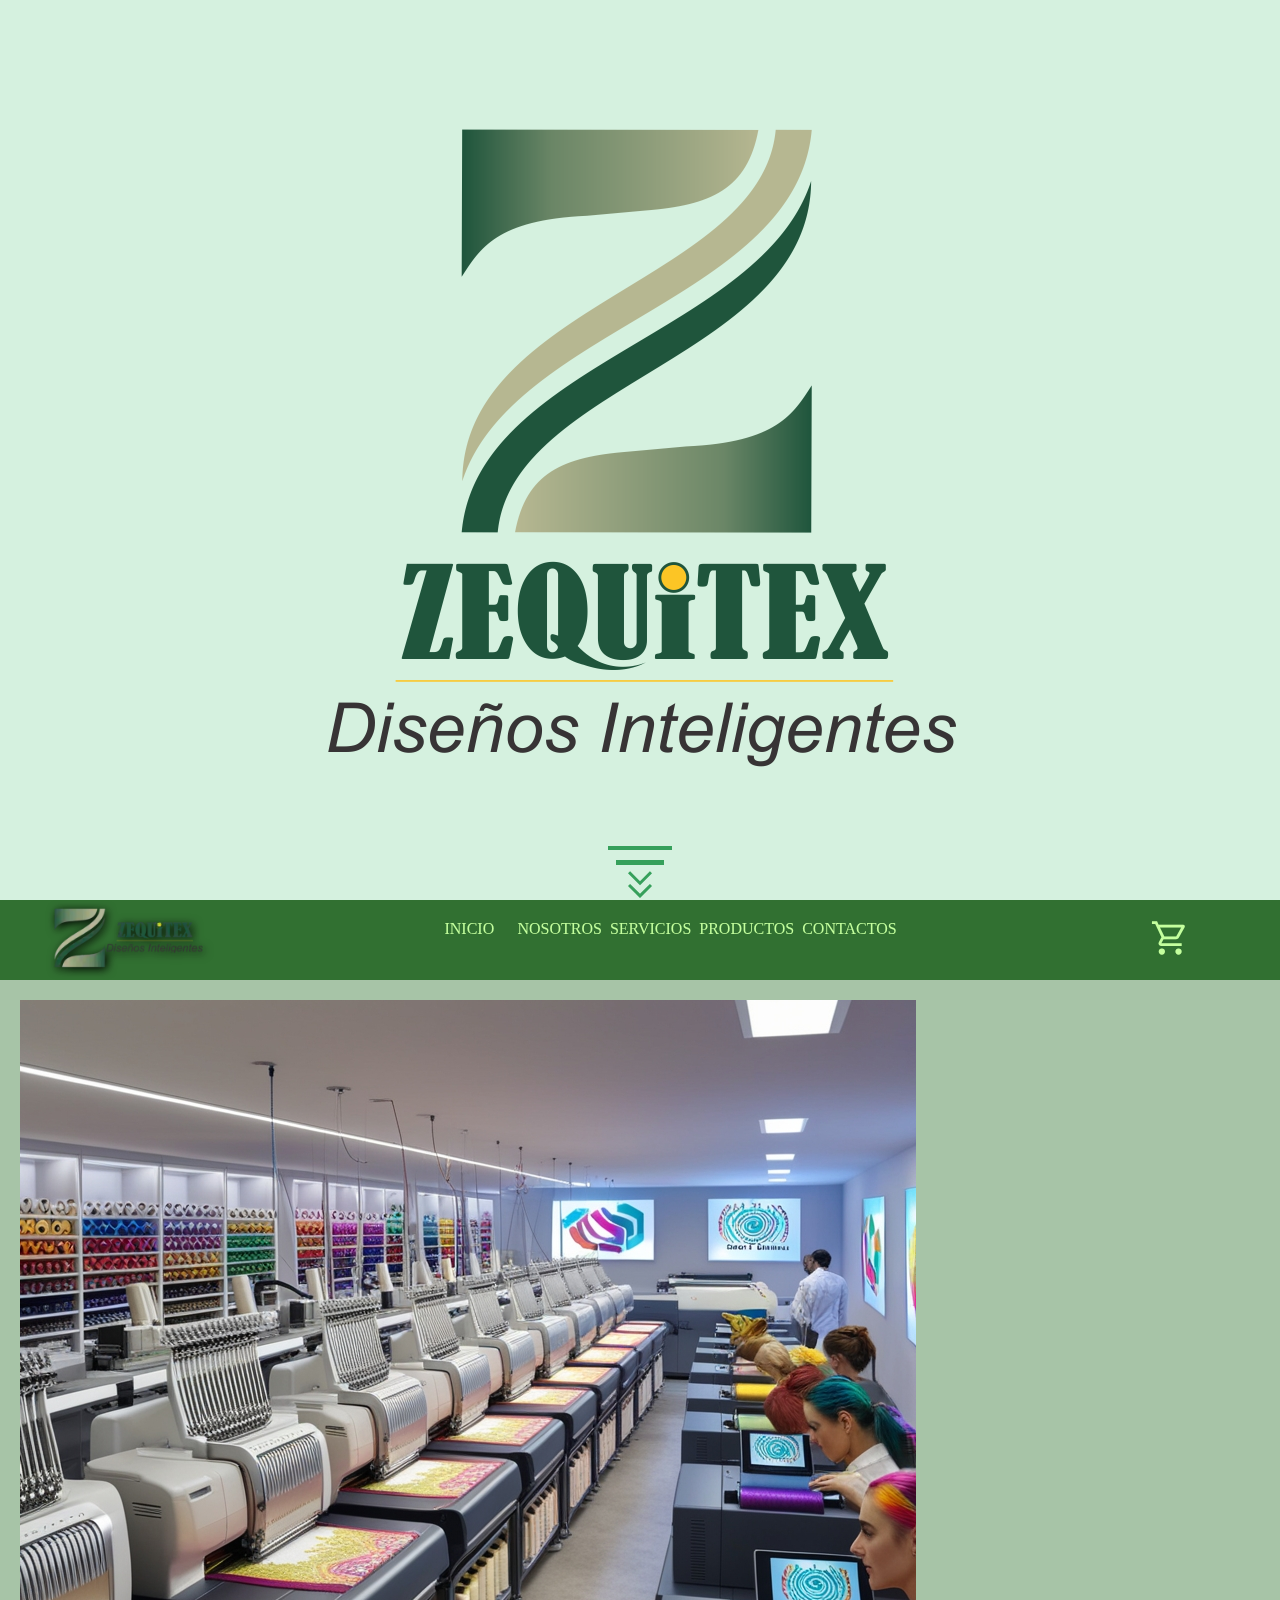
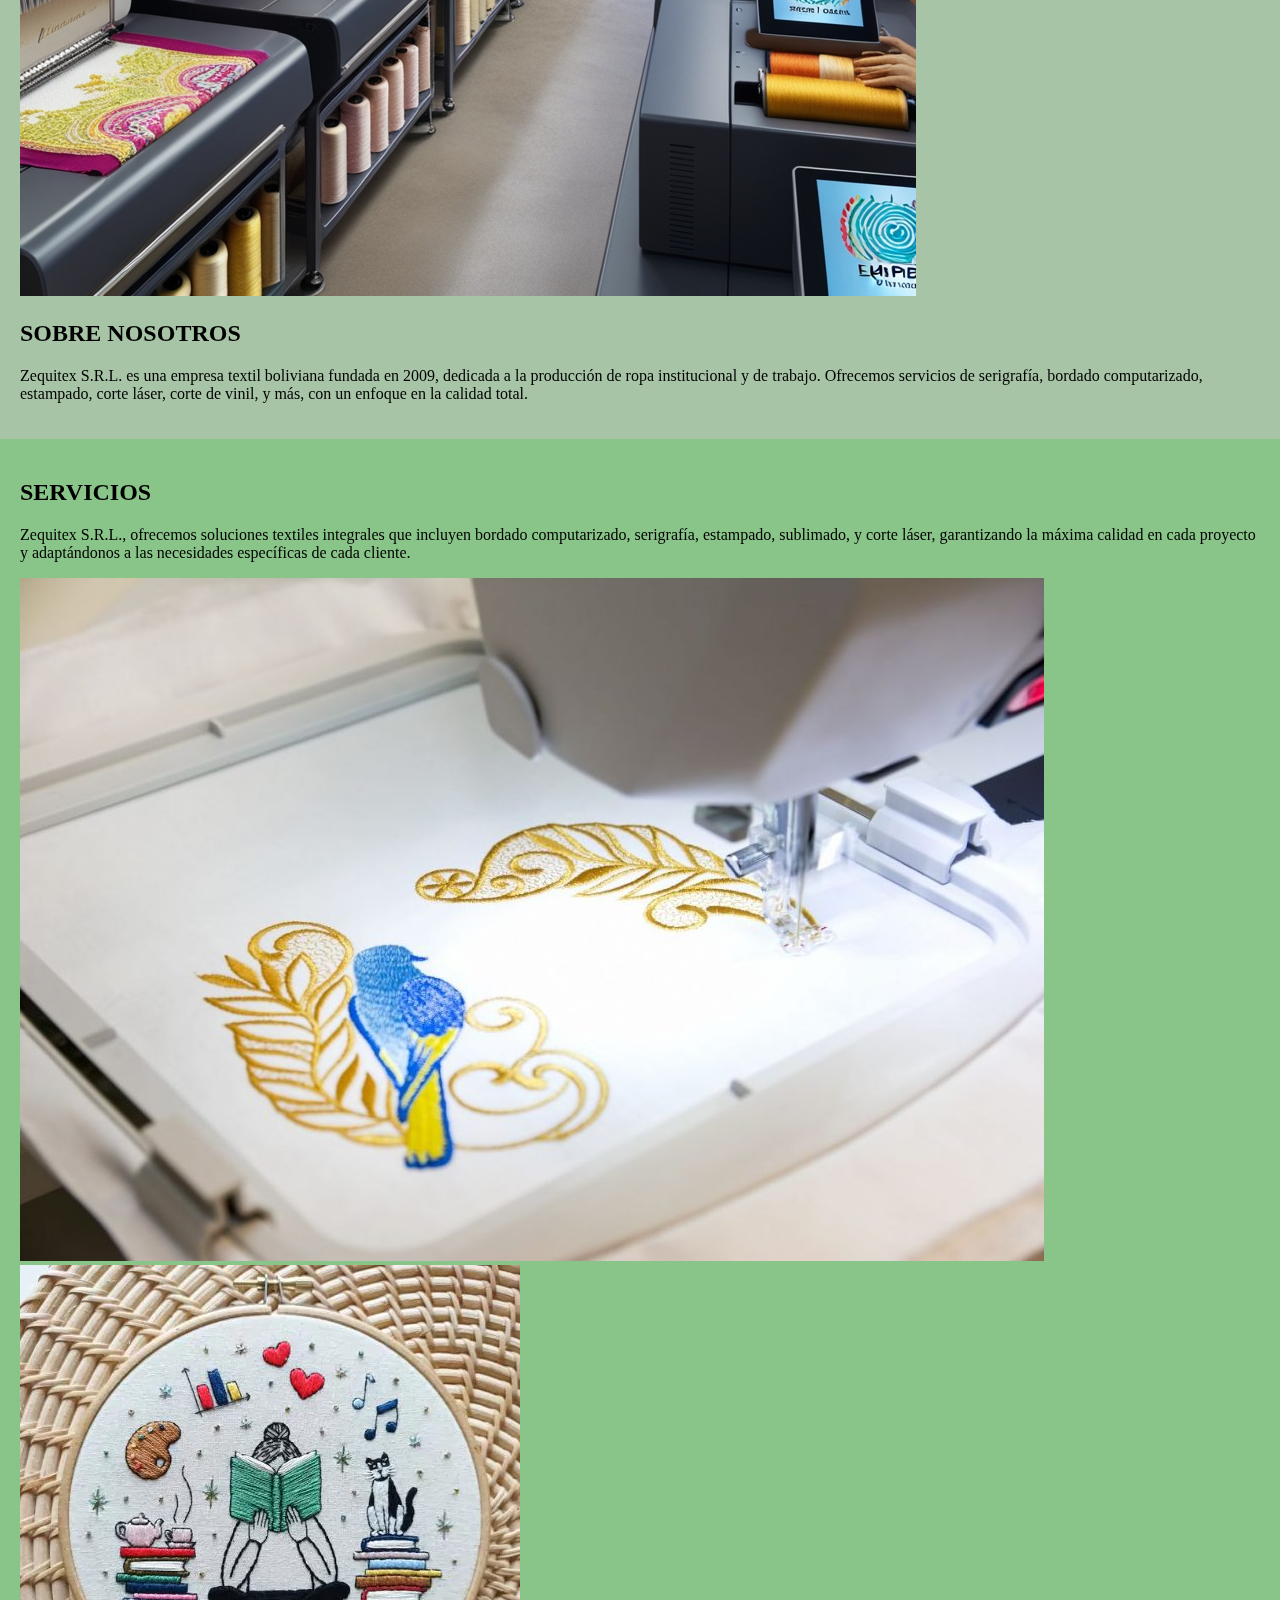
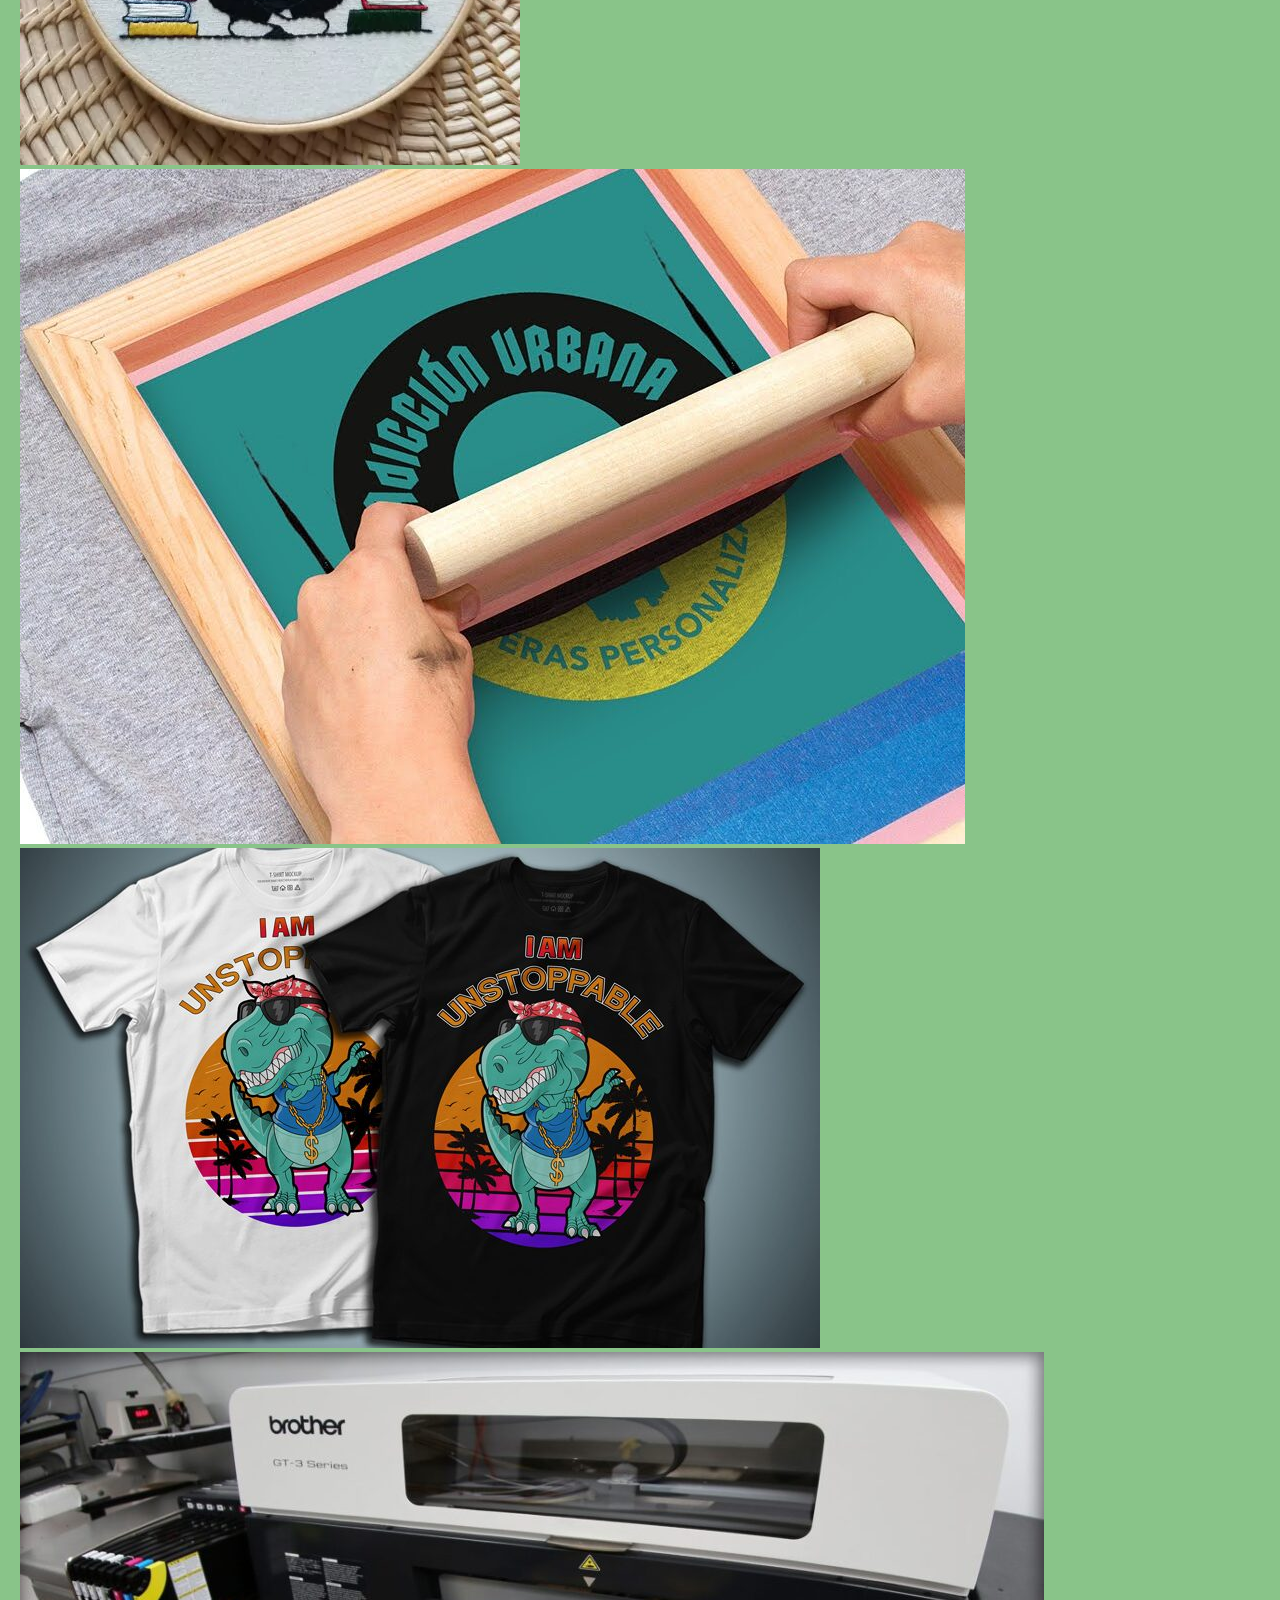
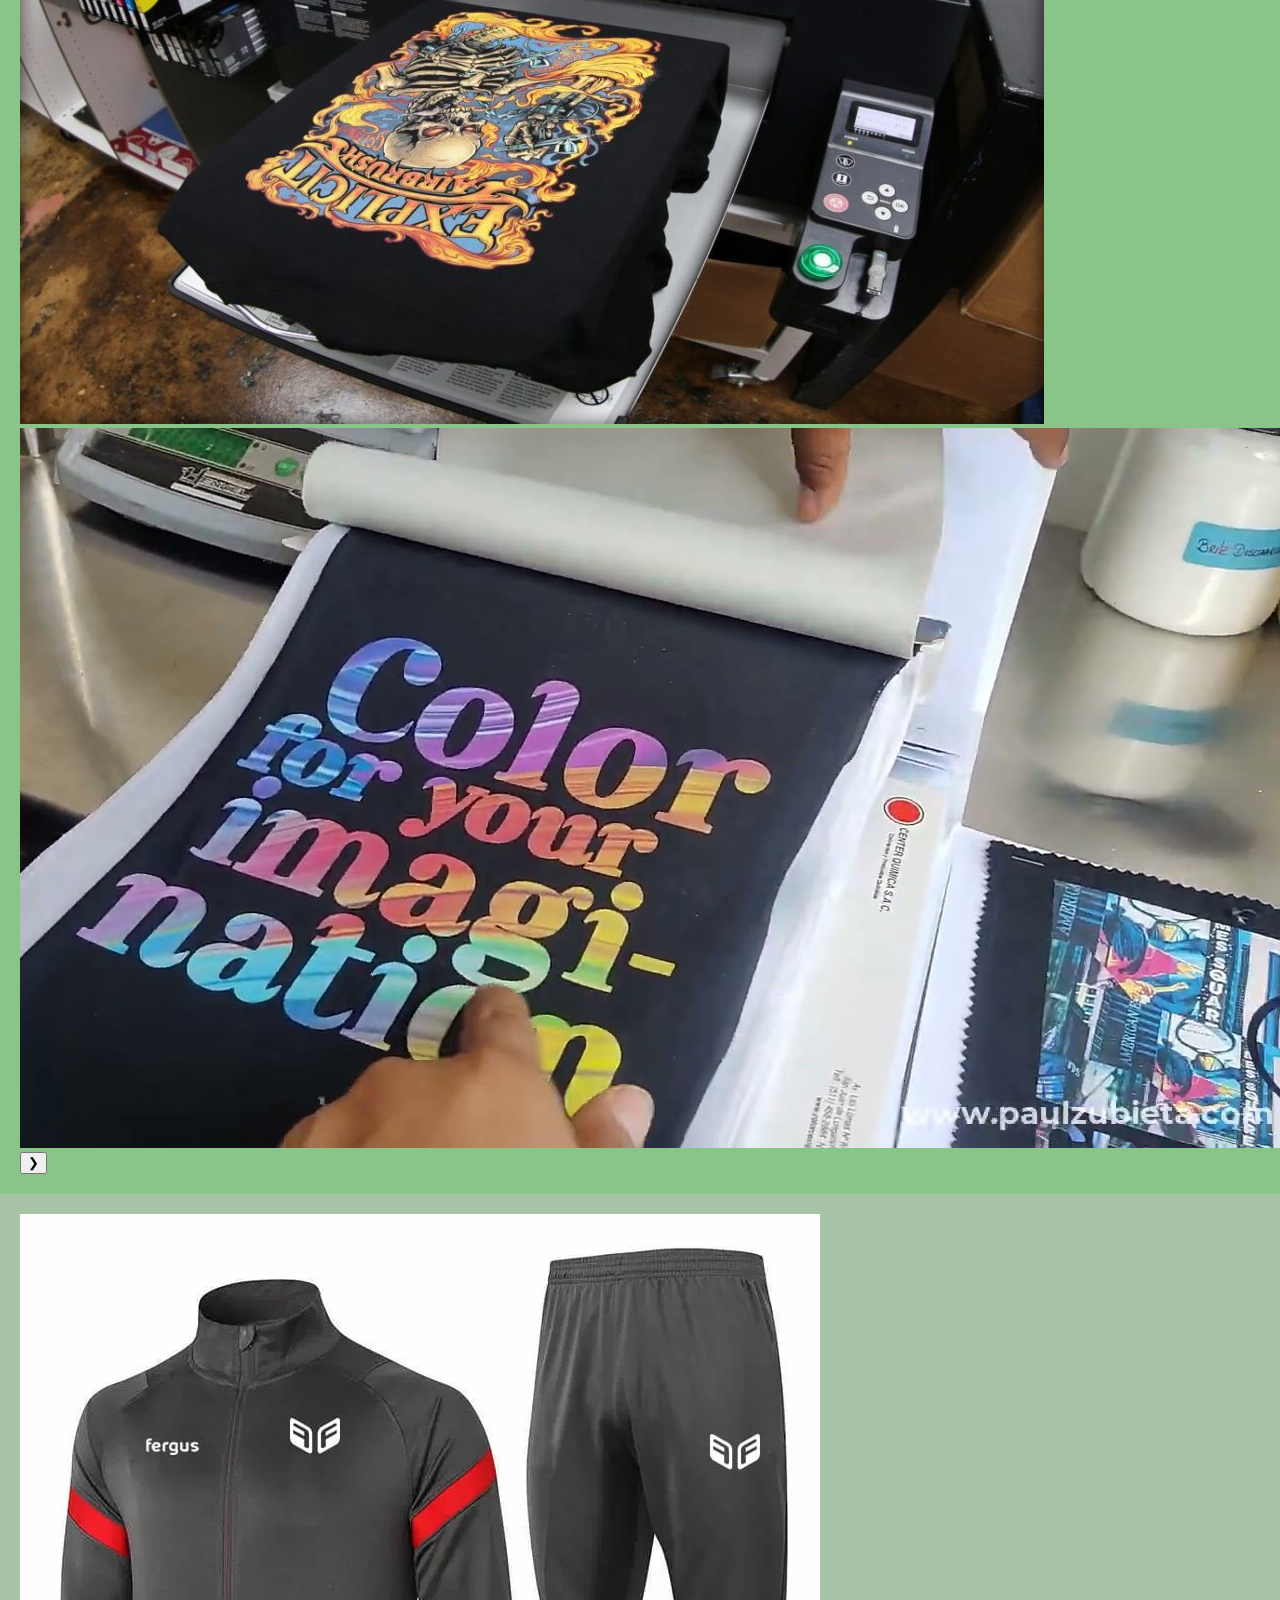
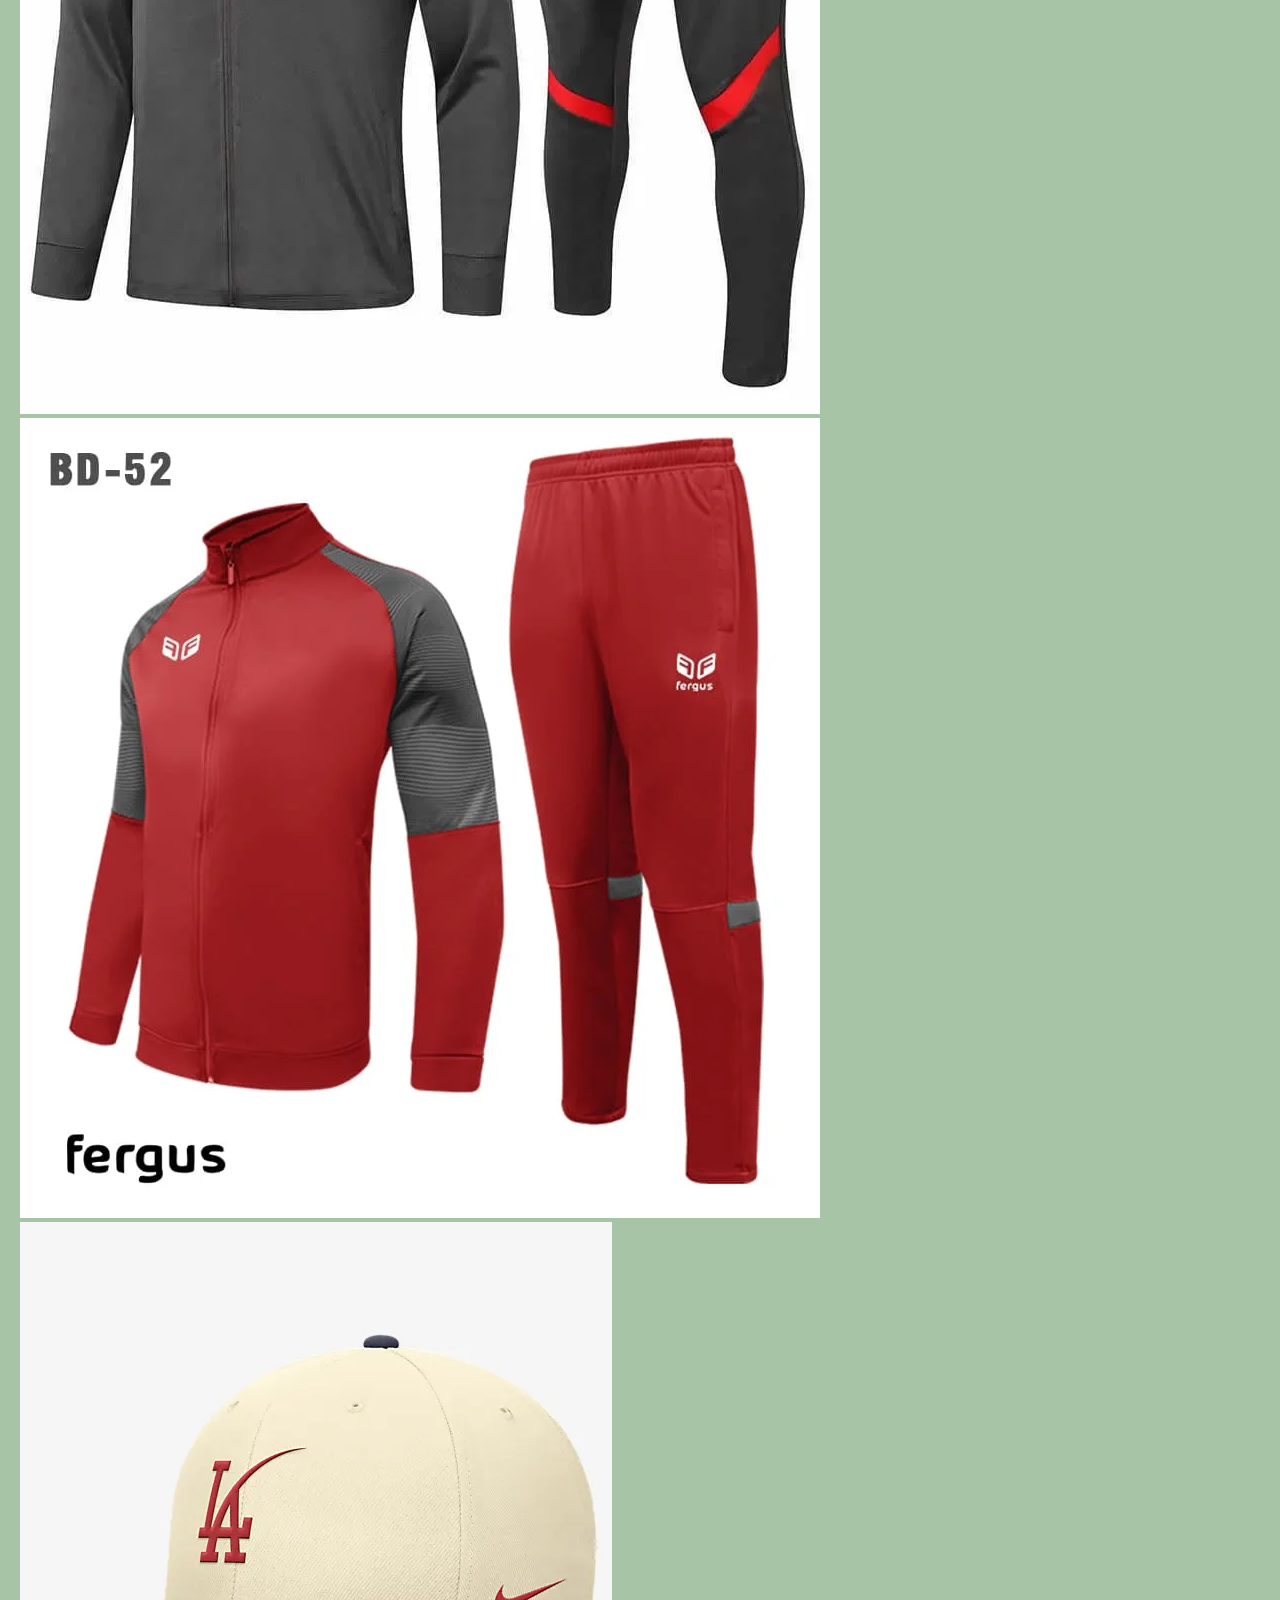
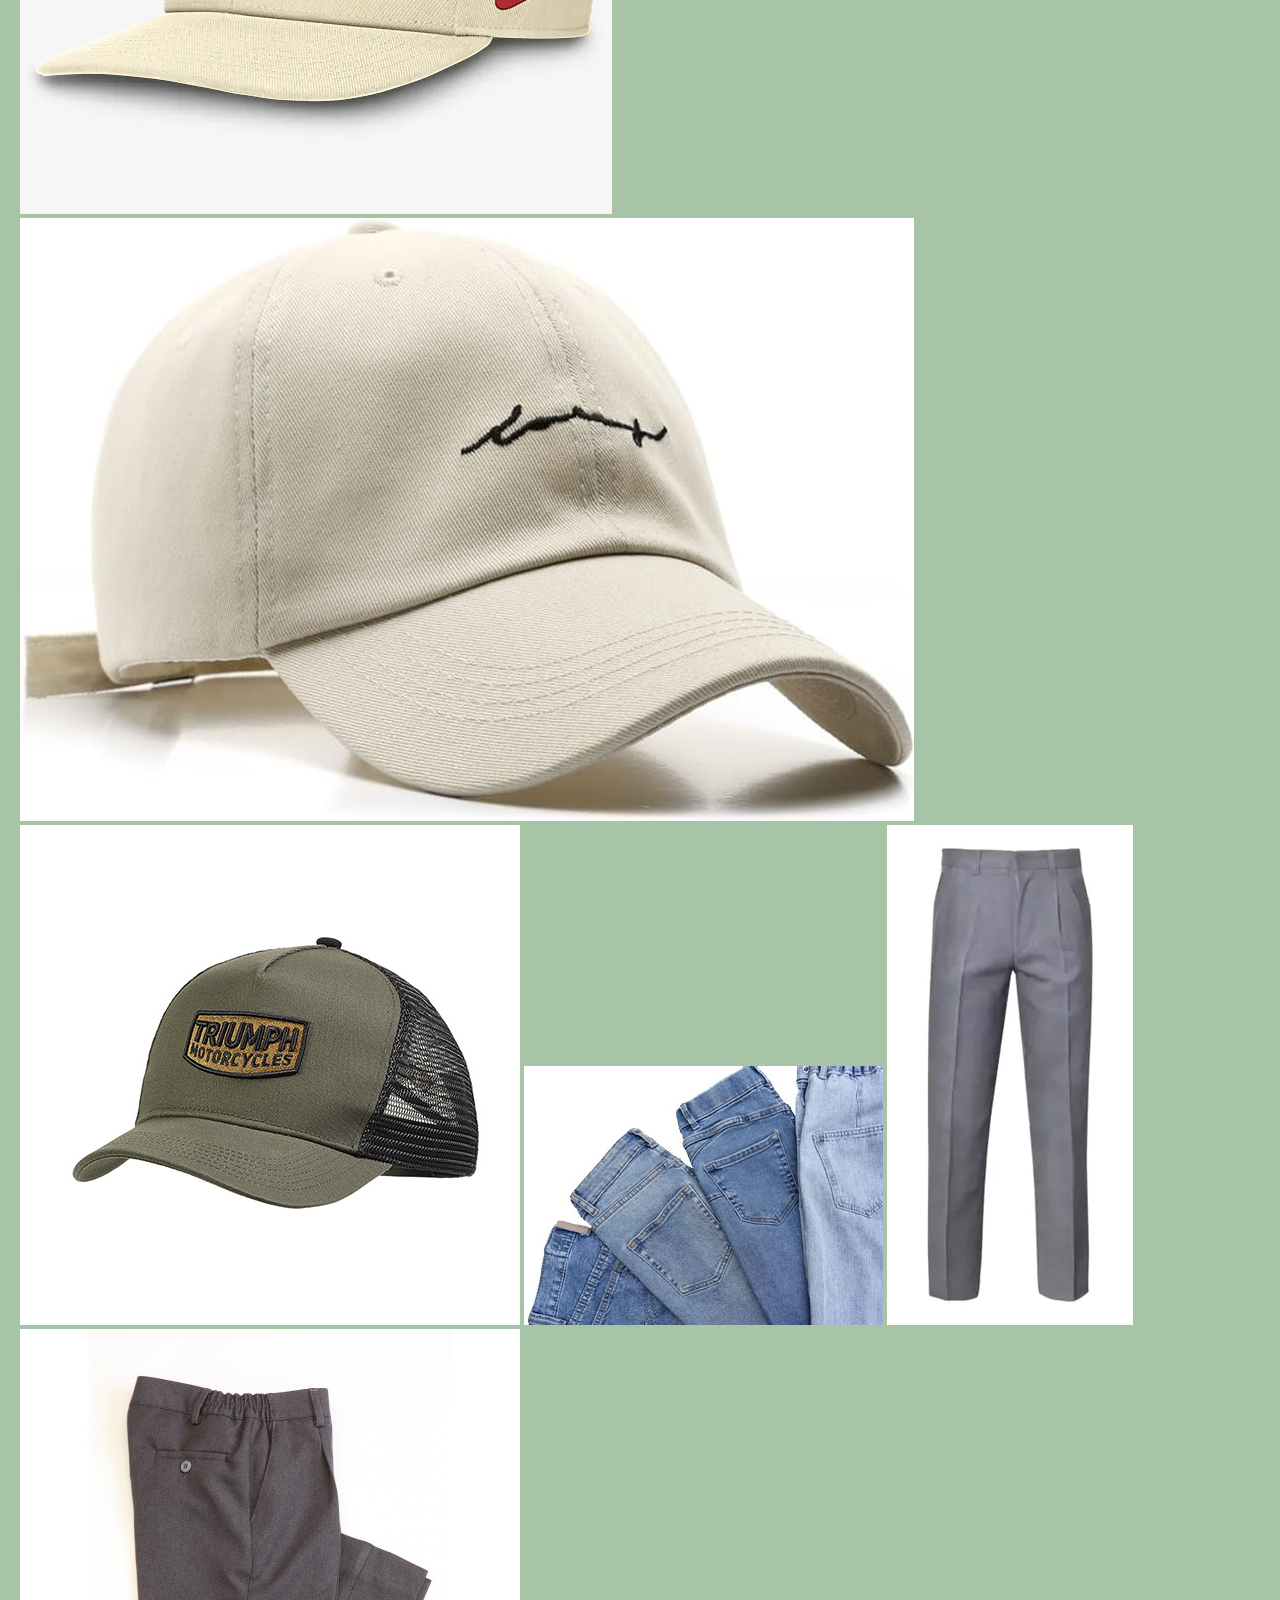
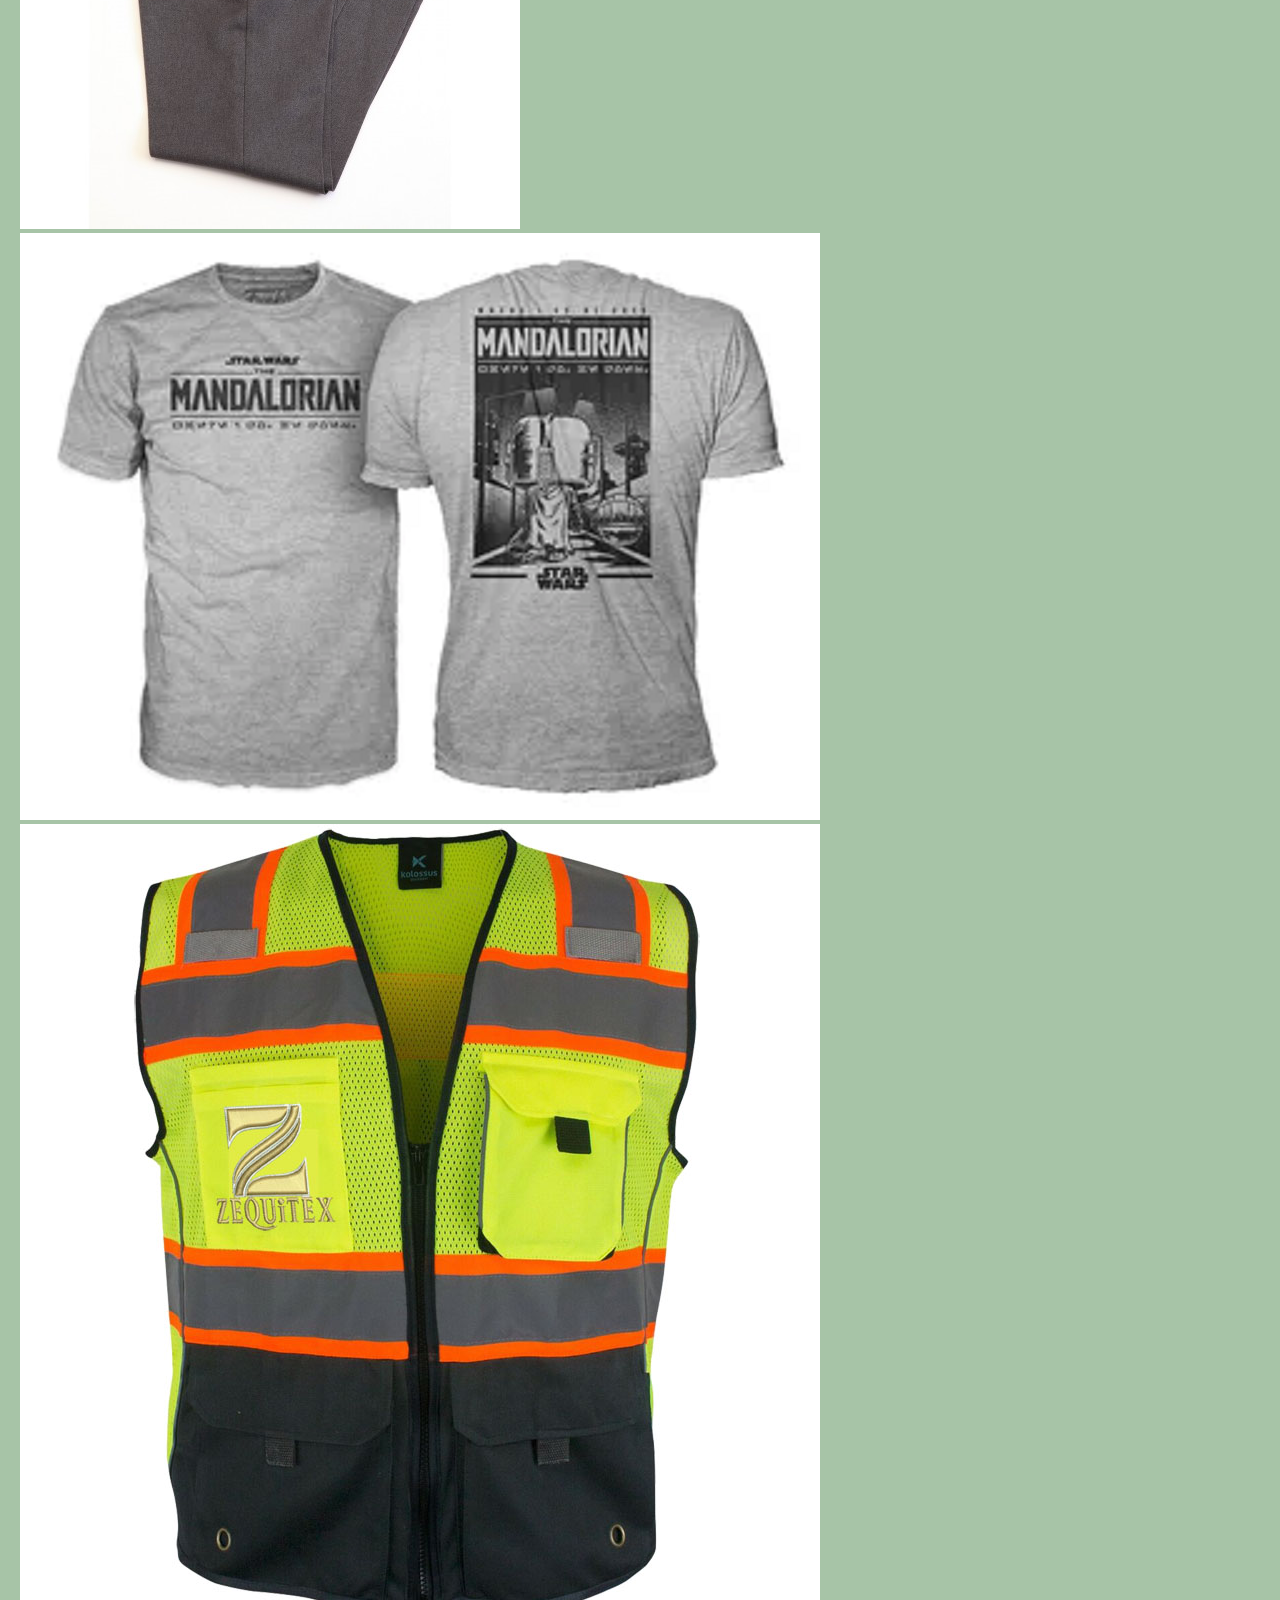
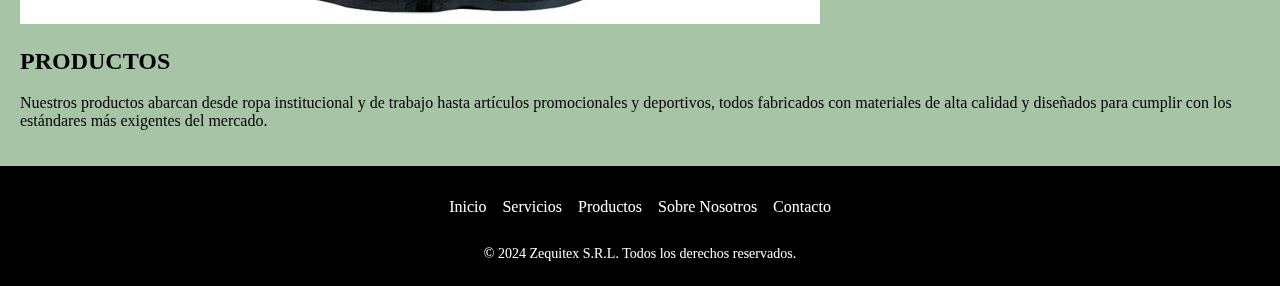
<file: index.html>
<!DOCTYPE html>
<html lang='es'>
<head>
    <!-- Codificación de caracteres -->
    <meta charset='UTF-8'>
    <!-- Viewport para responsive design -->
    <meta name='viewport' content='width=device-width, initial-scale=1.0'>
    <!-- Título de la página -->
    <title>ZEQUITEX S.R.L. | Bordados, Estampados y Diseños Computarizados en Bolivia</title>
    <!-- Meta keywords-->
    <meta name='keywords' content='bordados personalizados Bolivia, estampados de camisetas, sublimación textil Bolivia, corte láser Bolivia, vinilado personalizado Bolivia, serigrafía en prendas Bolivia, diseños computarizados Bolivia, personalización de ropa Bolivia, confección de ropa Bolivia, embellecimiento de ropa Bolivia, venta de ropa'>
    <!-- Meta descripción de la página -->
    <meta name='description' content='Descubre ZEQUITEX S.R.L., líder en bordados, estampados, sublimación, corte láser, vinilado, serigrafía y diseños computarizados en Bolivia. Ofrecemos soluciones de personalización de alta calidad para tus prendas y proyectos. Contacta con nosotros para transformar tus ideas en realidad'>
    <!-- Autor de la página -->
    <meta name='author' content='Luis Alejandro Zeballos'>
    <!-- Derechos de autor del contenido dentro -->
    <meta name='copyright' content='Derechos de autor 2024, Luis Alejandro Zeballos'>
    <!-- Open Graph para mejorar la visualización en redes sociales -->
    <meta property='og:title' content='ZEQUITEX S.R.L. | Bordados, Estampados y Diseños Computarizados en Bolivia'>
    <meta property='og:description' content='Descubre ZEQUITEX S.R.L., líder en bordados, estampados, sublimación, corte láser, vinilado, serigrafía y diseños computarizados en Bolivia. Ofrecemos soluciones de personalización de alta calidad para tus prendas y proyectos. Contacta con nosotros para transformar tus ideas en realidad'>
    <meta property='og:image' content='img/img-publicidad.png'>
    <meta property='og:url' content='poner el link de la pagina cuando lo publique xdddddd'>
    <meta property='og:type' content='website'>
    <!-- Twitter Card para mejorar la visualización en Twitter -->
    <meta name='twitter:card' content='summary_large_image'>
    <meta name='twitter:title' content='ZEQUITEX S.R.L. | Bordados, Estampados y Diseños Computarizados en Bolivia'>
    <meta name='twitter:description' content='Descubre ZEQUITEX S.R.L., líder en bordados, estampados, sublimación, corte láser, vinilado, serigrafía y diseños computarizados en Bolivia. Ofrecemos soluciones de personalización de alta calidad para tus prendas y proyectos. Contacta con nosotros para transformar tus ideas en realidad'>
    <meta name='twitter:image' content='img/img-publicidad.png'>
    <!-- Meta etiquetas para Instagram -->
    <meta property='og:site_name' content='ZEQUITEX S.R.L. | Bordados, Estampados y Diseños Computarizados en Bolivia'>
    <!-- Meta etiquetas para TikTok -->
    <meta property='twitter:image:src' content='img/img-publicidad.png'>
    <!-- Meta etiquetas para LinkedIn -->
    <meta property='linkedin:title' content='ZEQUITEX S.R.L. | Bordados, Estampados y Diseños Computarizados en Bolivia'>
    <meta property='linkedin:description' content='Descubre ZEQUITEX S.R.L., líder en bordados, estampados, sublimación, corte láser, vinilado, serigrafía y diseños computarizados en Bolivia. Ofrecemos soluciones de personalización de alta calidad para tus prendas y proyectos. Contacta con nosotros para transformar tus ideas en realidad'>
    <meta property='linkedin:image' content='img/img-publicidad.png'>
    <!-- Icono para favicon -->
    <link rel='icon' href='img/logo-zequitex-mini.ico' type='image/x-icon'>
    <link rel='shortcut icon' href='img/logo-zequitex-mini.ico' type='image/x-icon'>
    <!-- Meta etiquetas adicionales para SEO, accesibilidad y performance -->
    <meta http-equiv="Content-Language" content="es">
    <meta name="robots" content="index, follow">
    <meta name="googlebot" content="index, follow">
    <!-- Etiqueta para especificar el color de la barra de navegación en dispositivos móviles -->
    <meta name="theme-color" content="#ffffff">
    <!-- Enlace directo para cargar la hoja de estilo de Google Fonts -->
    <link href="https://fonts.googleapis.com/css2?family=Material+Symbols+Outlined" rel="stylesheet preconnect">
    <!-- Prefetching de recursos para mejorar la velocidad de carga -->
    <link rel="preload" href="img/logo-width.AVIF" as="image" type="image/AVIF">
    <link rel="preload" href="img/logo-width.webp" as="image" type="image/webp">
    <link rel="preload" href="img/background-logo.webp" as="image" type="image/webp">
    <script>
        window.onload = function() {
            window.scrollTo(0, 0);
        }
    </script>
    <!-- Enlace a hoja de estilos -->
    <link rel='stylesheet' href='css/style.css'>
    <link rel="stylesheet" href="css/cursor.css">
    <link rel="stylesheet" href="css/menu.css">

</head>
<body>
    <div class="background"><img src="img/background-logo.webp" alt=""></div>
    <section class="section_welcome-user" id="start-web">
            <a role="link" aria-label="boton al contenido principal" href="#header-start">
                <img src="img/logo-zequitex-medium.png" alt="logo-zequitex">
            </a>
            <div class="arrow-down material-symbols-outlined">keyboard_double_arrow_down</div> 
    </section>    
    <header id="header-start" class="header-container">
        <div class="header-wrapper">
            <div class="logo-container">
                    <a href="index.html" aria-label="Ir a la página principal" title="ZEQUITEX S.R.L. - Bordados, Estampados y Diseños Computarizados en Bolivia" role="link">
                        <picture class="logo-picture">
                            <source srcset="img/logo-width.webp" type="image/webp">
                            <source srcset="img/logo-width.AVIF" type="image/AVIF">
                            <img src="img/logo-width.AVIF" alt="Logo de ZEQUITEX S.R.L." role="img" />
                        </picture>
                    </a>
            </div>      
            <nav class="menu-navbar-container" role="navigation">
                <ul class="menu-navbar-container__ul" title="Menú de navegación principal"> 
                    <li class="container__division-ul__list">
                        <ul class="navbar-items-list">
                            <li class="navbar-item"><a href="#start-web" title="Inicio" aria-label="Inicio">inicio</a></li>
                            <li class="navbar-item"><a href="html/about_us.html" title="Sobre Nosotros" aria-label="Sobre Nosotros">nosotros</a></li>
                            <li class="navbar-item"><a href="html/services.html" title="Servicios" aria-label="Servicios">servicios</a></li>
                            <li class="navbar-item"><a href="html/products.html" title="Productos" aria-label="Productos">productos</a></li>
                            <li class="navbar-item"><a href="html/contacts.html" title="Contactos" aria-label="Contactos">contactos</a></li>
                        </ul>
                    </li>
                    <li class="container__division-ul__list">
                        <ul class="navbar-items-list">
                            <ul class="navbar-items-list">
                                <li class="navbar-item"><a class="material-symbols-outlined icon-navbar-usser" href="php/verificate-user.php" title="Carrito" aria-label="Carrito">shopping_cart</a></li>
                            </ul>
                        </ul>
                    </li>
                </ul>
            </nav>
            
            <aside class="sidebar-wrapper">
                    <form class="sidebar__form">
                        <input type="checkbox" id="open-menu">
                        <label for="open-menu" class="material-symbols-outlined close-button">flutter</label>
                        <label for="open-menu" class="material-symbols-outlined open-button">flutter</label>
                    </form> 
                    <nav class="sidebar" role="navigation">
                        <ul role="list">
                            <li class='item-sidebar' role="listitem" title="inicio">
                                <div class='list__icon list-property-size'>
                                    <div class="material-symbols-outlined list__icon">home</div>
                                </div>
                                <div class='list__option-text list-property-size'>
                                    <a role="link" class='content-list' href='#header-start' aria-label="Inicio">Inicio</a>
                                </div>
                            </li>
                            <li class='item-sidebar' role="listitem" title="servicios">
                                <div class='list__icon list-property-size'>
                                    <div class="material-symbols-outlined">linked_services</div>
                                </div>
                                <div class='list__option-text list-property-size'>
                                    <a role="link" class='content-list' href='html/services.html' aria-label="Servicios">servicios</a>
                                </div>
                            </li>
                            <li class='item-sidebar' role="listitem" title="productos">
                                <div class='list__icon list-property-size'>
                                    <div class="material-symbols-outlined">inventory</div>
                                </div>
                                <div class='list__option-text list-property-size'>
                                    <a role="link" class='content-list' href='html/products.html' aria-label="Productos">productos</a>
                                </div>
                            </li>
                            <li class='item-sidebar' role="listitem" title="sobre nosotros">
                                <div class='list__icon list-property-size'>
                                    <div class="material-symbols-outlined">groups</div>
                                </div>
                                <div class='list__option-text list-property-size'>
                                    <a role="link" class='content-list' href='html/about_us.html' aria-label="Nosotros">nosotros</a>
                                </div>
                            </li>
                            <li class='item-sidebar' role="listitem" title="contactos">
                                <div class='list__icon list-property-size'>
                                    <div class="material-symbols-outlined">call</div>
                                </div>
                                <div class='list__option-text list-property-size'>
                                    <a role="link" class='content-list' href='html/contacts.html' aria-label="Contacto">contactos</a>
                                </div>
                            </li>
                            <li class='item-sidebar' role="listitem" title="usuario">
                                <div class='list__icon list-property-size'>
                                    <div class="material-symbols-outlined">shopping_cart</div>
                                </div>
                                <div class='list__option-text list-property-size'>
                                    <a role="link" class='content-list' href='php/verificate-user.php' aria-label="Carrito">Carrito</a>
                                </div>
                            </li>
                        </ul>
                    </nav>
            </aside>
        </div>
    </header>
    <main id="main-start">
        <div class="main-wrapper">
            <div class="main-windows window-nosotros">
                <div class="main-windows__left-part main-windows__part">
                    <div class="container-slider-img">
                        <button class="slider-btn prev-btn">&#10094;</button>
                        <div class="container-slider-img__inner">
                            <picture class="container-slider-img__picture">
                                <img src="img/Company.jpg" alt="Empresa Zequitex 1" role="img" loading="lazy"/>
                            </picture>
                        </div>
                        <button class="slider-btn next-btn">&#10095;</button>
                    </div>
                </div>
                <div class="main-windows__right-part main-windows__part">
                    <div class="container-main-text">
                        <h2 class="container-main-text__title">SOBRE NOSOTROS</h2>
                        <p class="container-main-text__text">
                            Zequitex S.R.L. es una empresa textil boliviana fundada en 2009, dedicada a la producción de ropa institucional y de trabajo. Ofrecemos servicios de serigrafía, bordado computarizado, estampado, corte láser, corte de vinil, y más, con un enfoque en la calidad total.
                        </p>
                    </div>
                </div>
            </div>
            <div class="main-windows window-servicios">
                <div class="main-windows__left-part main-windows__part">
                    <div class="container-main-text">
                        <h2 class="container-main-text__title">SERVICIOS</h2>
                        <p class="container-main-text__text">
                            Zequitex S.R.L., ofrecemos soluciones textiles integrales que incluyen bordado computarizado, serigrafía, estampado, sublimado, y corte láser, garantizando la máxima calidad en cada proyecto y adaptándonos a las necesidades específicas de cada cliente.
                        </p>
                    </div>
                </div>
                <div class="main-windows__right-part main-windows__part">
                    <div class="container-slider-img">
                        <button class="slider-btn prev-btn">&#10094;</button>
                        <div class="container-slider-img__inner">
                            <picture class="container-slider-img__picture">
                                <img src="img/services/1.jpg" alt="Servicios de Zequitex" role="img" loading="lazy"/>
                            </picture>
                            <picture class="container-slider-img__picture">
                                <img src="img/services/2.jpg" alt="Servicios de Zequitex" role="img" loading="lazy"/>
                            </picture>
                            <picture class="container-slider-img__picture">
                                <img src="img/services/3.jpg" alt="Servicios de Zequitex" role="img" loading="lazy"/>
                            </picture>
                            <picture class="container-slider-img__picture">
                                <img src="img/services/5.jpg" alt="Servicios de Zequitex" role="img" loading="lazy"/>
                            </picture>
                            <picture class="container-slider-img__picture">
                                <img src="img/services/6.jpg" alt="Servicios de Zequitex" role="img" loading="lazy"/>
                            </picture>
                            <picture class="container-slider-img__picture">
                                <img src="img/services/7.jpg" alt="Servicios de Zequitex" role="img" loading="lazy"/>
                            </picture>
                        </div>
                        <button class="slider-btn next-btn">&#10095;</button>
                    </div>
                </div>
            </div>
            <div class="main-windows window-productos">
                <div class="main-windows__left-part main-windows__part">
                    <div class="container-slider-img">
                        <button class="slider-btn prev-btn">&#10094;</button>
                        <div class="container-slider-img__inner">
                            <picture class="container-slider-img__picture">
                                    <img src="img/products/1.jpg" alt="Cofre imagen" role="img" type="img/jpg" loading="lazy"/>
                            </picture>
                            <picture class="container-slider-img__picture">
                                    <img src="img/products/2.jpg" alt="Cofre imagen trasera" role="img" type="img/jpg" loading="lazy"/>
                            </picture>
                            <picture class="container-slider-img__picture">
                                    <img src="img/products/10.jpg" alt="Caja imagen" role="img" type="img/jpg" loading="lazy"/>
                            </picture>
                            <picture class="container-slider-img__picture">
                                    <img src="img/products/12.jpg" alt="Cofre imagen" role="img" type="img/jpg" loading="lazy"/>
                            </picture>
                            <picture class="container-slider-img__picture">
                                    <img src="img/products/13.jpg" alt="Cofre imagen" role="img" type="img/jpg" loading="lazy"/>
                            </picture>
                            <picture class="container-slider-img__picture">
                                    <img src="img/products/20.jpg" alt="Cofre imagen" role="img" type="img/jpg" loading="lazy"/>
                            </picture>
                            <picture class="container-slider-img__picture">
                                    <img src="img/products/21.jpg" alt="Cofre imagen" role="img" type="img/jpg" loading="lazy"/>
                            </picture>
                            <picture class="container-slider-img__picture">
                                    <img src="img/products/22.jpg" alt="Cofre imagen" role="img" type="img/jpg" loading="lazy"/>
                            </picture>
                            <picture class="container-slider-img__picture">
                                    <img src="img/products/30.jpg" alt="Cofre imagen" role="img" type="img/jpg" loading="lazy"/>
                            </picture>
                            <picture class="container-slider-img__picture">
                                    <img src="img/products/31.jpg" alt="Cofre imagen" role="img" type="img/jpg" loading="lazy"/>
                            </picture>
                        </div>
                        <button class="slider-btn next-btn">&#10095;</button>
                    </div>
                </div>
                <div class="main-windows__right-part main-windows__part">
                    <div class="container-main-text">
                        <h2 class="container-main-text__title">PRODUCTOS</h2>
                        <p class="container-main-text__text">
                            Nuestros productos abarcan desde ropa institucional y de trabajo hasta artículos promocionales y deportivos, todos fabricados con materiales de alta calidad y diseñados para cumplir con los estándares más exigentes del mercado.
                        </p>
                    </div>
                </div>
            </div>
        </div>
    </main>
    <footer class="footer">
        <div class="footer-content">
            <ul class="footer-links">
                <li><a href="index.html" class="footer-link">Inicio</a></li>
                <li><a href="html/services.html" class="footer-link">Servicios</a></li>
                <li><a href="html/products.html" class="footer-link">Productos</a></li>
                <li><a href="html/about_us.html" class="footer-link">Sobre Nosotros</a></li>
                <li><a href="html/contacts.html" class="footer-link">Contacto</a></li>
            </ul>
        </div>
        <div class="footer-bottom">
            <p>&copy; 2024 Zequitex S.R.L. Todos los derechos reservados.</p>
        </div>
    </footer>
    
    <script src="js/account.js"></script>
    <script src="js/menu.js"></script>
    <script src="js/cursor.js"></script>
    <script src="js/slider.js"></script>
</body>
</html>
</file>
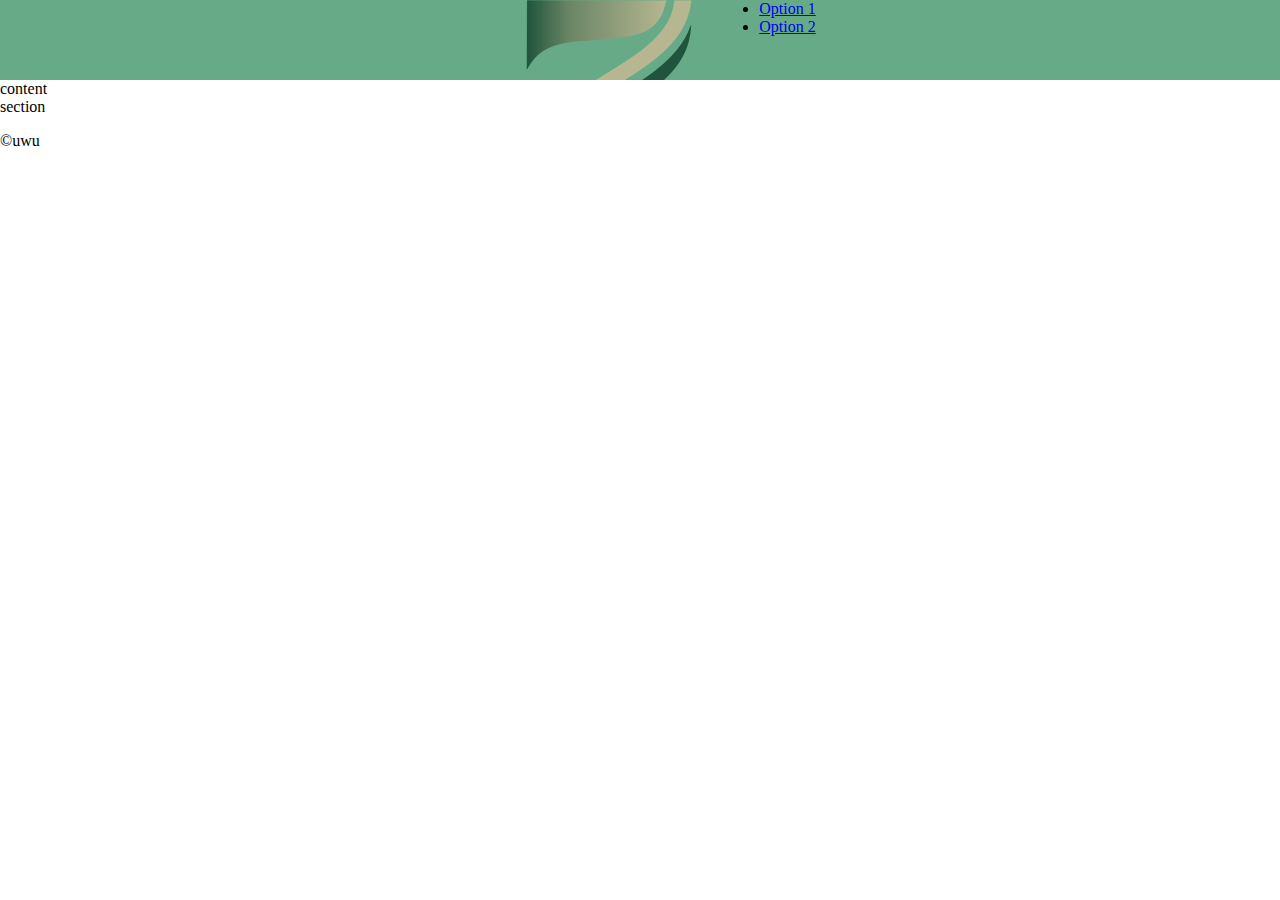
<file: html/index.html>
<!DOCTYPE html>
<html lang='es'>
<head>
    <meta charset='UTF-8'><!--acepta caracteres especiales-->
    <meta name='viewport' content='width=device-width, initial-scale=1.0'><!--adapta el contenido a todos los dispositivos-->
    <title>Zequitex</title><!--le damos un titulo a la pagina web-->
    <meta name='keywords' content='textil,corte laser, serigrafia, corte binil'><!--para que la pagina se busque por el contenido-->
    <meta name='description' content='web emprendedora, comercio textil en Bolivia'> <!--descripcion de la pagina-->
    <meta name='author' content='Zeballos Luis, Castro Victor'><!--autor de la pagina-->
    <meta name='copyright' content='width=device-width, initial-scale=1.0'><!--derechos de autor del contenido dentro-->
    <meta name='OG:TITLE' content='Zequitex'>
    <meta name='OG:IMAGE' content='../media/logo-zequitex.pnglogo-zequitex.png'>
    <meta name='OG:description' content='zequitex, desarrollo textil, con serigrafiado dentro el comercio Boliviano'>
    <link rel='icon' href='../media/logo-zequitex-mini.ico' type='image/png'><!--agregar icono '.ico .png'-->
    <link rel='stylesheet' href='../css/style.css'>
</head>


<body>
    <header class="header-container">
        <div class="header-inicio">
            <img src="../media/logo-zequitex-pequeño.png" class="header__logo" alt="Logo-ZEQUITEX-company"> 
            <h1>ZEQUITEX</h1>
        </div>
        <nav class="nav-container">
            <ul>
                <li><a href='#'>Option 1</a></li>
                <li><a href='#'>Option 2</a></li>
            </ul>
        </nav>
    </header>
    
    
    <main class="main-container">
        <div class='main-content'>
           content
        </div>
        <section class="section-container">
            section
        </section>
    </main>
    <footer class="footer-container">
        <p>&copy;uwu</p>
    </footer>
    
    <script src='../js/script.js'></script>
</body>
</html>
</file>
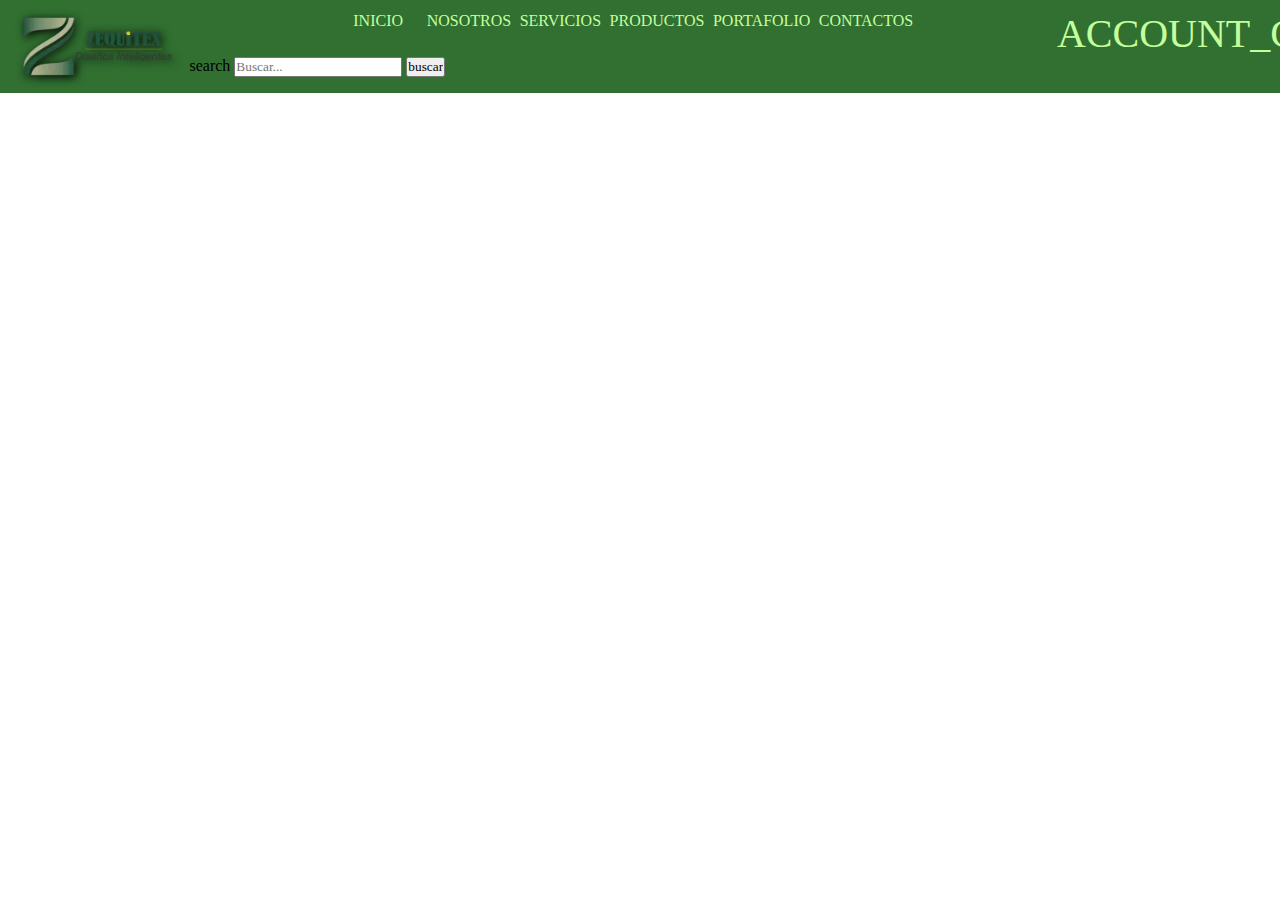
<file: html/account.html>
<head>
    <title>Tu cuenta | Zequitex S.R.L.</title>
    <link rel="stylesheet" href="../css/cursor.css">
    <link rel="stylesheet" href="../css/menu.css">
</head>
<body>
    <header id="header-start" class="header-container">
        <div class="header-wrapper">
            <div class="logo-container">
                    <a href="index.html" aria-label="Ir a la página principal" title="ZEQUITEX S.R.L. - Bordados, Estampados y Diseños Computarizados en Bolivia" role="link">
                        <picture class="logo-picture">
                            <source srcset="../img/logo-width.webp" type="image/webp">
                            <source srcset="../img/logo-width.AVIF" type="image/AVIF">
                            <img src="../img/logo-width.AVIF" alt="Logo de ZEQUITEX S.R.L." role="img" />
                        </picture>
                    </a>
            </div>      
            <nav class="menu-navbar-container" role="navigation">
                <ul class="menu-navbar-container__ul" title="Menú de navegación principal"> 
                    <li class="container__division-ul__list">
                        <ul class="navbar-items-list">
                            <li class="navbar-item"><a href="../index.html" title="Inicio" aria-label="Inicio">inicio</a></li>
                            <li class="navbar-item"><a href="about_us.html" title="Sobre Nosotros" aria-label="Sobre Nosotros">nosotros</a></li>
                            <li class="navbar-item"><a href="services.html" title="Servicios" aria-label="Servicios">servicios</a></li>
                            <li class="navbar-item"><a href="products.html" title="Productos" aria-label="Productos">productos</a></li>
                            <li class="navbar-item"><a href="portfolio.html" title="portafolio" aria-label="portafolio">portafolio</a></li>
                            <li class="navbar-item"><a href="contacts.html" title="Contactos" aria-label="Contactos">contactos</a></li>
                        </ul>
                    </li>
                    <li class="container__division-ul__list">
                        <ul class="navbar-items-list">
                            <li class="navbar-item"><a class="material-symbols-outlined icon-navbar-usser" href="html/account.html" title="Usuario" aria-label="Usuario">account_circle</a></li>
                        </ul>
                    </li>
                </ul>
            </nav>
            
            <aside class="sidebar-wrapper">
                    <form class="sidebar__form">
                        <input type="checkbox" id="open-menu">
                        <label for="open-menu" class="material-symbols-outlined close-button">flutter</label>
                        <label for="open-menu" class="material-symbols-outlined open-button">flutter</label>
                    </form> 
                    <nav class="sidebar" role="navigation">
                        <ul role="list">
                            <li class='item-sidebar' role="listitem" title="inicio">
                                <div class='list__icon list-property-size'>
                                    <div class="material-symbols-outlined list__icon">home</div>
                                </div>
                                <div class='list__option-text list-property-size'>
                                    <a role="link" class='content-list' href='../index.html' aria-label="Inicio">Inicio</a>
                                </div>
                            </li>
                            <li class='item-sidebar' role="listitem" title="servicios">
                                <div class='list__icon list-property-size'>
                                    <div class="material-symbols-outlined">linked_services</div>
                                </div>
                                <div class='list__option-text list-property-size'>
                                    <a role="link" class='content-list' href='services.html' aria-label="Servicios">servicios</a>
                                </div>
                            </li>
                            <li class='item-sidebar' role="listitem" title="productos">
                                <div class='list__icon list-property-size'>
                                    <div class="material-symbols-outlined">inventory</div>
                                </div>
                                <div class='list__option-text list-property-size'>
                                    <a role="link" class='content-list' href='products.html' aria-label="Productos">productos</a>
                                </div>
                            </li>
                            <li class='item-sidebar' role="listitem" title="portafolio">
                                <div class='list__icon list-property-size'>
                                    <div class="material-symbols-outlined">folder_open</div>
                                </div>
                                <div class='list__option-text list-property-size'>
                                    <a role="link" class='content-list' href='portfolio.html' aria-label="portafolio">portafolio</a>
                                </div>
                            </li>
                            <li class='item-sidebar' role="listitem" title="sobre nosotros">
                                <div class='list__icon list-property-size'>
                                    <div class="material-symbols-outlined">groups</div>
                                </div>
                                <div class='list__option-text list-property-size'>
                                    <a role="link" class='content-list' href='about_us.html' aria-label="Nosotros">nosotros</a>
                                </div>
                            </li>
                            <li class='item-sidebar' role="listitem" title="contactos">
                                <div class='list__icon list-property-size'>
                                    <div class="material-symbols-outlined">call</div>
                                </div>
                                <div class='list__option-text list-property-size'>
                                    <a role="link" class='content-list' href='contacts.html' aria-label="Productos">contactos</a>
                                </div>
                            </li>
                            <li class='item-sidebar' role="listitem" title="usuario">
                                <div class='list__icon list-property-size'>
                                    <div class="material-symbols-outlined">account_circle</div>
                                </div>
                                <div class='list__option-text list-property-size'>
                                    <a role="link" class='content-list' href='account.html' aria-label="Productos">usuario</a>
                                </div>
                            </li>
                        </ul>
                    </nav>
            </aside>
            <nav class="search-nav">
                <form action="../php/search-nav.php" method="GET" role="search" title="Busca productos, servicios o información en nuestro sitio web">
                    <label for="buscar" class="sr-only material-symbols-outlined" aria-label="Buscar en el sitio">search</label>
                    <input type="text" id="buscar" name="buscar" placeholder="Buscar..." aria-label="Buscar en el sitio">
                    <input type="submit" value="buscar"></input>
                </form>
            </nav>
        </div>
    </header>
    <script src="../js/cursor.js"></script>
    <script src="../js/menu.js"></script>
</body>
</file>
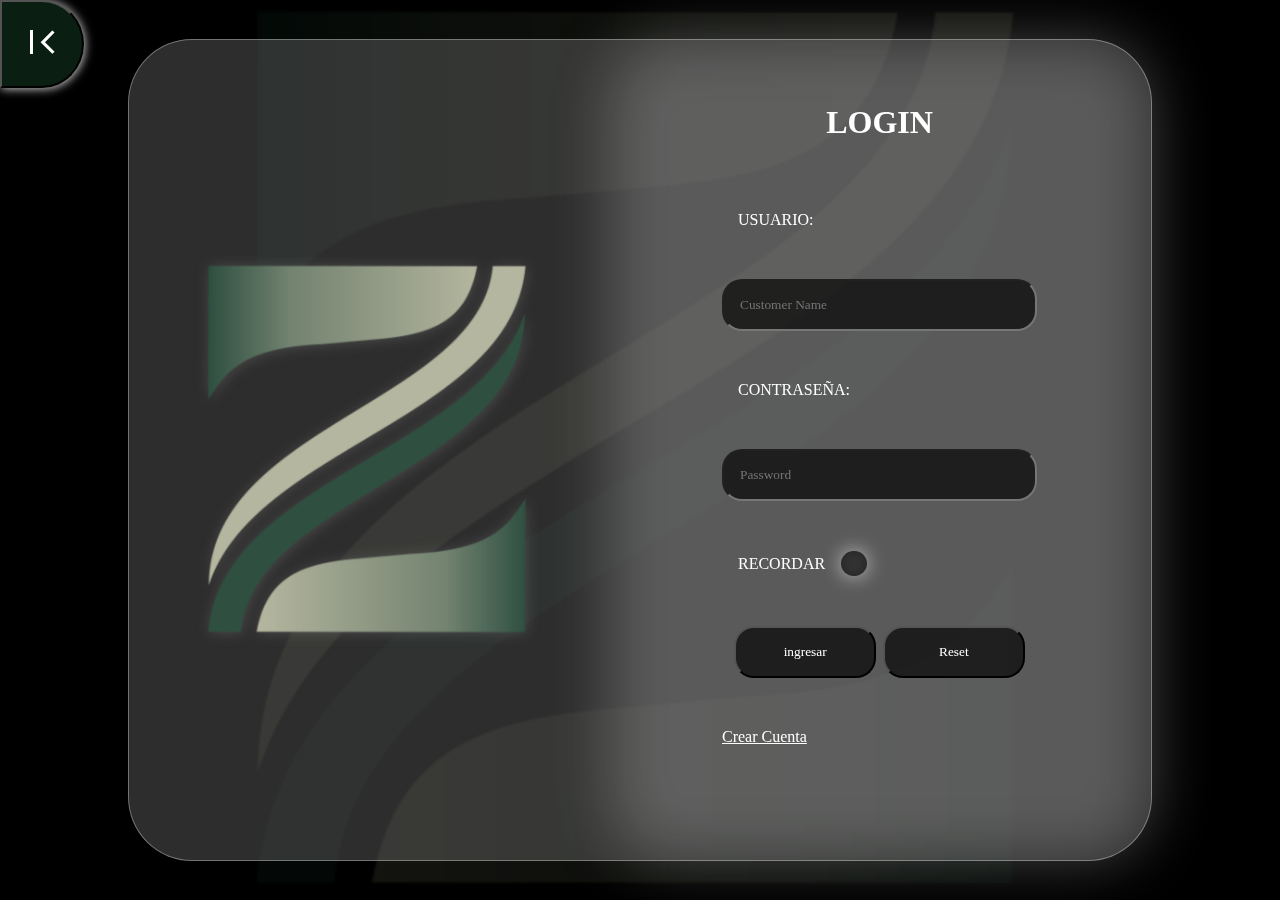
<file: html/login.html>
<!DOCTYPE html>
<html lang="es">
<head>
    <meta charset="UTF-8">
    <meta name="viewport" content="width=device-width, initial-scale=1.0">
    <title>login</title>
    <meta name="robots" content="noindex">
    <link href="https://fonts.googleapis.com/css2?family=Material+Symbols+Outlined" rel="stylesheet preconnect">
    <link rel="stylesheet" href="../css/log.css">
</head>
<body>
    <div class="background">
        <img src="../img/logo-zequitex-big.png" alt="fondo-logo-zequitex">
    </div>
    <button class="return-button"><a href="../index.html" class="material-symbols-outlined">first_page</a></button>
    <div class="container">
        <div class="login-container">
            <div class="img-container">
                <img src="../img/logo-zequitex-big.png" alt="">
            </div>
            <form method="post" action="../php/login.php" class="login-container__form">
                <div class="login-container__form__title">
                    <h1>LOGIN</h1>
                </div>
                <div class="login-container__form__input">
                    <label for="Usuario">Usuario:</label>
                    <input autocomplete="off"type="text" id="Usuario" name="UsuarioName" placeholder="Customer Name">
                    <label for="Password">Contraseña:</label>
                    <input autocomplete="off"type="text" id="Password" name="UsuarioPassword" placeholder="Password">
                    <div class="remember-container">
                        <input type="checkbox" id="remember" name="remember">
                        <label for="remember" id="remember-label">Recordar</label>
                        <label id="additional-label"></label>
                    </div>
                    <div class="down-part">
                        <input class="form-button" type="submit" value="ingresar">
                        <input type="reset" class="form-button">
                    </div>
                    <a class="form-link" href="sign_in.html">Crear Cuenta</a>
                </div>
            </form>
        </div>
    </div>
</body>
</html>
</file>
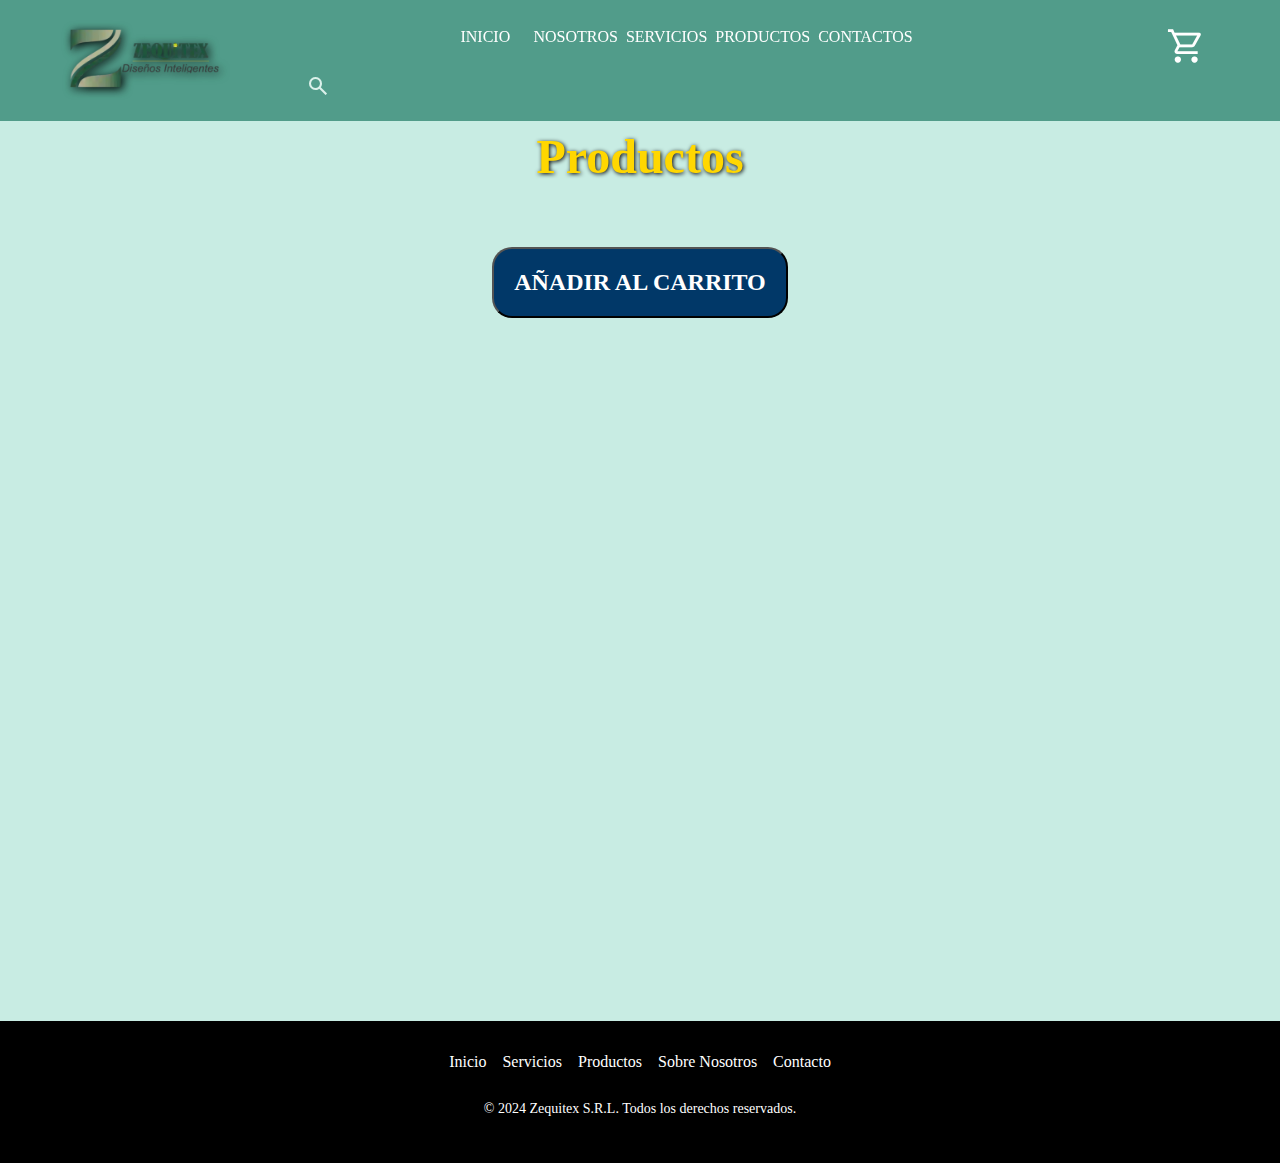
<file: html/products.html>
<!DOCTYPE html>
<html lang="en">
<head>
    <!-- Codificación de caracteres -->
    <meta charset='UTF-8'>
    <!-- Viewport para responsive design -->
    <meta name='viewport' content='width=device-width, initial-scale=1.0'>
    <!-- Título de la página -->
    <title>Productos de ZEQUITEX S.R.L. | Bordados, Estampados y Diseño Textil</title>
    <!-- Meta keywords-->
    <meta name='keywords' content='bordados personalizados Bolivia, estampados de camisetas, sublimación textil Bolivia, corte láser Bolivia, vinilado personalizado Bolivia, serigrafía en prendas Bolivia, diseños computarizados Bolivia, personalización de ropa Bolivia, confección de ropa Bolivia, embellecimiento de ropa Bolivia, venta de ropa'>
    <!-- Meta descripción de la página -->
    <meta name='description' content='CConoce los servicios que ofrece ZEQUITEX S.R.L., incluyendo bordados, estampados, sublimación, corte láser y más. Ofrecemos soluciones de personalización textil en Bolivia para tus proyectos.'>
    <!-- Autor de la página -->
    <meta name='author' content='Luis Alejandro Zeballos'>
    <!-- Derechos de autor del contenido dentro -->
    <meta name='copyright' content='Derechos de autor 2024, Luis Alejandro Zeballos'>
    <!-- Open Graph para mejorar la visualización en redes sociales -->
    <meta property='og:title' content='ZEQUITEX S.R.L. | Bordados, Estampados y Diseños Computarizados en Bolivia'>
    <meta property='og:description' content='Descubre ZEQUITEX S.R.L., líder en bordados, estampados, sublimación, corte láser, vinilado, serigrafía y diseños computarizados en Bolivia. Ofrecemos soluciones de personalización de alta calidad para tus prendas y proyectos. Contacta con nosotros para transformar tus ideas en realidad'>
    <meta property='og:image' content='../img/img-publicidad.png'>
    <meta property='og:url' content='poner el link de la pagina cuando lo publique xdddddd'>
    <meta property='og:type' content='website'>
    <!-- Twitter Card para mejorar la visualización en Twitter -->
    <meta name='twitter:card' content='summary_large_image'>
    <meta name='twitter:title' content='ZEQUITEX S.R.L. | Bordados, Estampados y Diseños Computarizados en Bolivia'>
    <meta name='twitter:description' content='Descubre ZEQUITEX S.R.L., líder en bordados, estampados, sublimación, corte láser, vinilado, serigrafía y diseños computarizados en Bolivia. Ofrecemos soluciones de personalización de alta calidad para tus prendas y proyectos. Contacta con nosotros para transformar tus ideas en realidad'>
    <meta name='twitter:image' content='../img/img-publicidad.png'>
    <!-- Meta etiquetas para Instagram -->
    <meta property='og:site_name' content='ZEQUITEX S.R.L. | Bordados, Estampados y Diseños Computarizados en Bolivia'>
    <!-- Meta etiquetas para TikTok -->
    <meta property='twitter:image:src' content='../img/img-publicidad.png'>
    <!-- Meta etiquetas para LinkedIn -->
    <meta property='linkedin:title' content='ZEQUITEX S.R.L. | Bordados, Estampados y Diseños Computarizados en Bolivia'>
    <meta property='linkedin:description' content='Descubre ZEQUITEX S.R.L., líder en bordados, estampados, sublimación, corte láser, vinilado, serigrafía y diseños computarizados en Bolivia. Ofrecemos soluciones de personalización de alta calidad para tus prendas y proyectos. Contacta con nosotros para transformar tus ideas en realidad'>
    <meta property='linkedin:image' content='../img/img-publicidad.png'>
    <!-- Icono para favicon -->
    <link rel='icon' href='../img/logo-zequitex-mini.ico' type='image/x-icon'>
    <link rel='shortcut icon' href='../img/logo-zequitex-mini.ico' type='image/x-icon'>
    <!-- Meta etiquetas adicionales para SEO, accesibilidad y performance -->
    <meta http-equiv="Content-Language" content="es">
    <meta name="robots" content="index, follow">
    <meta name="googlebot" content="index, follow">
    <!-- Etiqueta para especificar el color de la barra de navegación en dispositivos móviles -->
    <meta name="theme-color" content="#ffffff">
    <!-- Enlace directo para cargar la hoja de estilo de Google Fonts -->
    <link href="https://fonts.googleapis.com/css2?family=Material+Symbols+Outlined" rel="stylesheet preconnect">
    <!-- Prefetching de recursos para mejorar la velocidad de carga -->
    <link rel="preload" href="../img/logo-width.AVIF" as="image" type="image/AVIF">
    <link rel="preload" href="../img/logo-width.webp" as="image" type="image/webp">
    <link rel="preload" href="../img/background-logo.webp" as="image" type="image/webp">
    <!-- Enlace a hoja de estilos -->
    <link rel="stylesheet" href="../css/cursor.css">
    <link rel="stylesheet" href="../css/storre.css">
    <link rel="stylesheet" href="../css/loader.css">
    <link rel="stylesheet" href="../css/menuu.css">
</head>
<body>
    <header id="header-start" class="header-container">
        <div class="header-wrapper">
            <div class="logo-container">
                    <a href="index.html" aria-label="Ir a la página principal" title="ZEQUITEX S.R.L. - Bordados, Estampados y Diseños Computarizados en Bolivia" role="link">
                        <picture class="logo-picture">
                            <source srcset="../img/logo-width.webp" type="image/webp">
                            <source srcset="../img/logo-width.AVIF" type="image/AVIF">
                            <img src="../img/logo-width.AVIF" alt="Logo de ZEQUITEX S.R.L." role="img" />
                        </picture>
                    </a>
            </div>      
            <nav class="menu-navbar-container" role="navigation">
                <ul class="menu-navbar-container__ul" title="Menú de navegación principal"> 
                    <li class="container__division-ul__list">
                        <ul class="navbar-items-list">
                            <li class="navbar-item"><a href="../index.html" title="Inicio" aria-label="Inicio">inicio</a></li>
                            <li class="navbar-item"><a href="about_us.html" title="Sobre Nosotros" aria-label="Sobre Nosotros">nosotros</a></li>
                            <li class="navbar-item"><a href="services.html" title="Servicios" aria-label="Servicios">servicios</a></li>
                            <li class="navbar-item"><a href="products.html" title="Productos" aria-label="Productos">productos</a></li>
                            <li class="navbar-item"><a href="contacts.html" title="Contactos" aria-label="Contactos">contactos</a></li>
                        </ul>
                    </li>
                    <li class="container__division-ul__list">
                        <ul class="navbar-items-list">
                            <li class="navbar-item"><a class="material-symbols-outlined icon-navbar-usser" href="../php/verificate-user.php" title="Carrito" aria-label="Carrito">shopping_cart</a></li>
                        </ul>
                    </li>
                </ul>
            </nav>
            <section class="search-section">
                <input type="text" id="buscador" placeholder="Buscar productos..." >
                <label for="buscador" class="material-symbols-outlined search">search</label>
            </section>
            <aside class="sidebar-wrapper">
                    <form class="sidebar__form">
                        <input type="checkbox" id="open-menu">
                        <label for="open-menu" class="material-symbols-outlined close-button">flutter</label>
                        <label for="open-menu" class="material-symbols-outlined open-button">flutter</label>
                    </form> 
                    <nav class="sidebar" role="navigation">
                        <ul role="list">
                            <li class='item-sidebar' role="listitem" title="inicio">
                                <div class='list__icon list-property-size'>
                                    <div class="material-symbols-outlined list__icon">home</div>
                                </div>
                                <div class='list__option-text list-property-size'>
                                    <a role="link" class='content-list' href='../index.html' aria-label="Inicio">Inicio</a>
                                </div>
                            </li>
                            <li class='item-sidebar' role="listitem" title="servicios">
                                <div class='list__icon list-property-size'>
                                    <div class="material-symbols-outlined">linked_services</div>
                                </div>
                                <div class='list__option-text list-property-size'>
                                    <a role="link" class='content-list' href='services.html' aria-label="Servicios">servicios</a>
                                </div>
                            </li>
                            <li class='item-sidebar' role="listitem" title="productos">
                                <div class='list__icon list-property-size'>
                                    <div class="material-symbols-outlined">inventory</div>
                                </div>
                                <div class='list__option-text list-property-size'>
                                    <a role="link" class='content-list' href='products.html' aria-label="Productos">productos</a>
                                </div>
                            </li>
                            <li class='item-sidebar' role="listitem" title="portafolio">
                                <div class='list__icon list-property-size'>
                                    <div class="material-symbols-outlined">folder_open</div>
                                </div>
                                <div class='list__option-text list-property-size'>
                                    <a role="link" class='content-list' href='portfolio.html' aria-label="portafolio">portafolio</a>
                                </div>
                            </li>
                            <li class='item-sidebar' role="listitem" title="sobre nosotros">
                                <div class='list__icon list-property-size'>
                                    <div class="material-symbols-outlined">groups</div>
                                </div>
                                <div class='list__option-text list-property-size'>
                                    <a role="link" class='content-list' href='about_us.html' aria-label="Nosotros">nosotros</a>
                                </div>
                            </li>
                            <li class='item-sidebar' role="listitem" title="contactos">
                                <div class='list__icon list-property-size'>
                                    <div class="material-symbols-outlined">call</div>
                                </div>
                                <div class='list__option-text list-property-size'>
                                    <a role="link" class='content-list' href='contacts.html' aria-label="Productos">contactos</a>
                                </div>
                            </li>
                            <li class='item-sidebar' role="listitem" title="Carrito">
                                <div class='list__icon list-property-size'>
                                    <div class="material-symbols-outlined">shopping_cart</div>
                                </div>
                                <div class='list__option-text list-property-size'>
                                    <a role="link" class='content-list' href='../php/verificate-user.php' aria-label="Carrito">Carrito</a>
                                </div>
                            </li>
                        </ul>
                    </nav>
            </aside>
        </div>
    </header>
    <main>
        <div class="main-wrapper">
            <div class="title">
                <h1 class="title-text">Productos</h1>
            </div>
            <div id="loader" class="loader">
                <div class="spinner"></div>
            </div>
            <div class="main-wrapper__products main-container-products" style="display: none;">
                
            </div>
            <form action="../php/cartProd.php" method="post" class="form-buy">
                <input type="hidden" name="selectedProducts" id="input" value="">
                <button type="submit" class="send-button">AÑADIR AL CARRITO</button>
            </form>
        </div>
    </main>
    <footer class="footer">
        <div class="footer-content">
            <ul class="footer-links">
                <li><a href="../index.html" class="footer-link">Inicio</a></li>
                <li><a href="services.html" class="footer-link">Servicios</a></li>
                <li><a href="products.html" class="footer-link">Productos</a></li>
                <li><a href="about_us.html" class="footer-link">Sobre Nosotros</a></li>
                <li><a href="contacts.html" class="footer-link">Contacto</a></li>
            </ul>
        </div>
        <div class="footer-bottom">
            <p>&copy; 2024 Zequitex S.R.L. Todos los derechos reservados.</p>
        </div>
    </footer>
    <script src="../js/storeProddss.js"></script>
    <script src="../js/cursow.js"></script>
    <script src="../js/cursor.js"></script>
    <script src="../js/menu.js"></script>
    <script src="../js/loader.js"></script>
</body>
</html>
</file>
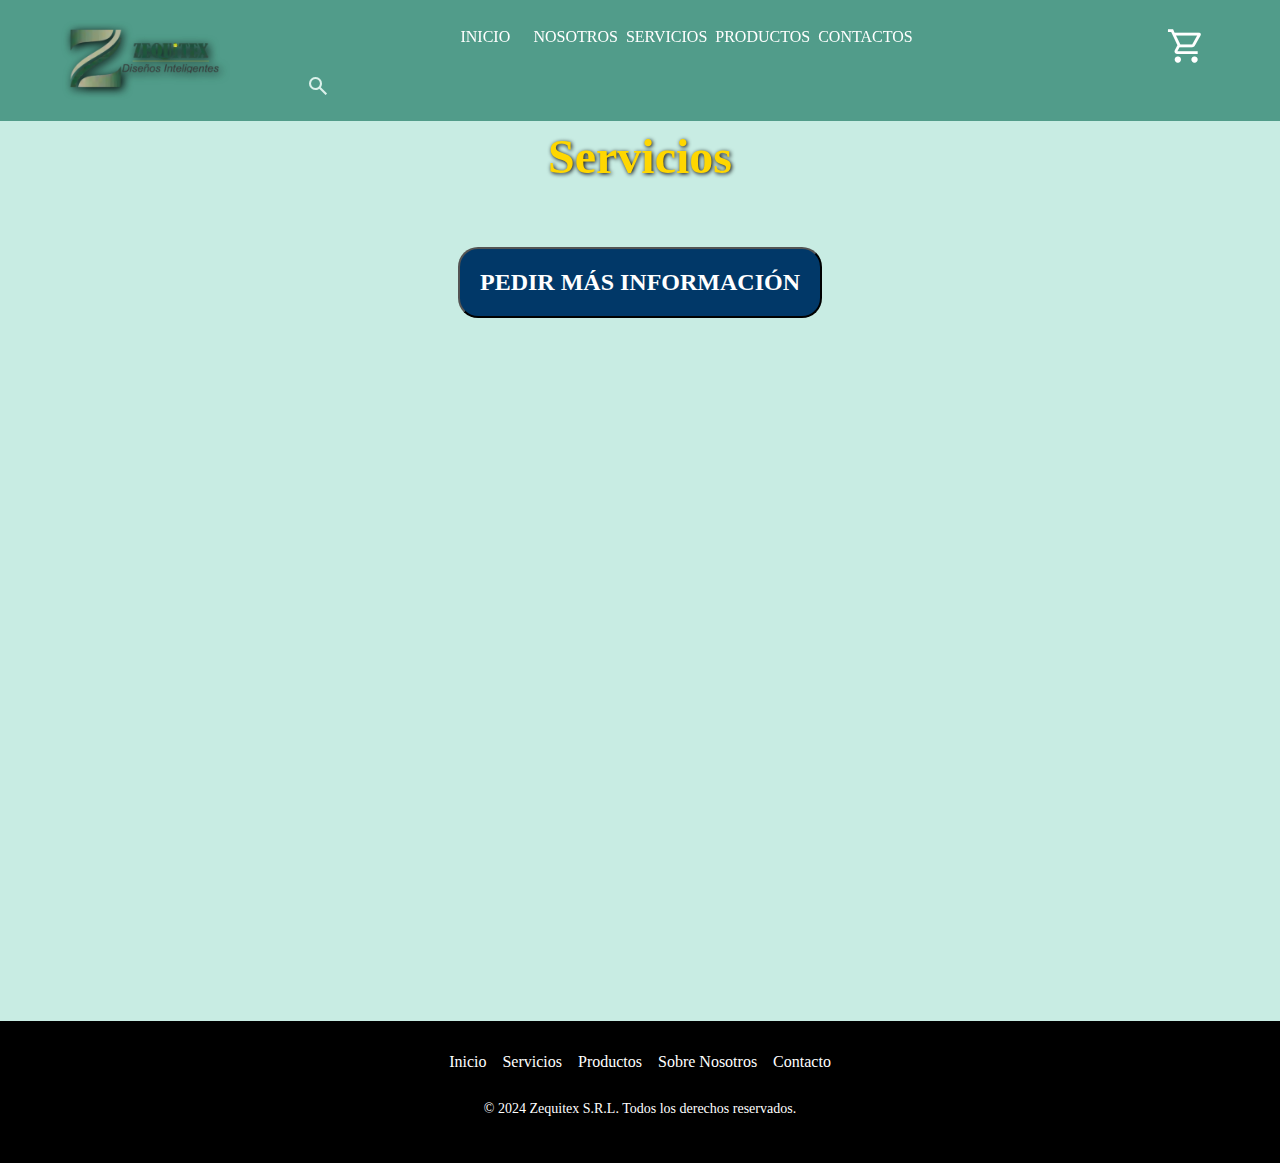
<file: html/services.html>
<!DOCTYPE html>
<html lang="en">
<head>
    <!-- Codificación de caracteres -->
    <meta charset='UTF-8'>
    <!-- Viewport para responsive design -->
    <meta name='viewport' content='width=device-width, initial-scale=1.0'>
    <!-- Título de la página -->
    <title>Servicios de ZEQUITEX S.R.L. | Bordados, Estampados y Más.</title>
    <!-- Meta keywords-->
    <meta name='keywords' content='bordados personalizados Bolivia, estampados de camisetas, sublimación textil Bolivia, corte láser Bolivia, vinilado personalizado Bolivia, serigrafía en prendas Bolivia, diseños computarizados Bolivia, personalización de ropa Bolivia, confección de ropa Bolivia, embellecimiento de ropa Bolivia, venta de ropa'>
    <!-- Meta descripción de la página -->
    <meta name='description' content='Descubre los productos ofrecidos por ZEQUITEX S.R.L. Incluye bordados personalizados, estampados, sublimación y otros servicios textiles. Encuentra la solución perfecta para tus necesidades en Bolivia.'>
    <!-- Autor de la página -->
    <meta name='author' content='Luis Alejandro Zeballos'>
    <!-- Derechos de autor del contenido dentro -->
    <meta name='copyright' content='Derechos de autor 2024, Luis Alejandro Zeballos'>
    <!-- Open Graph para mejorar la visualización en redes sociales -->
    <meta property='og:title' content='ZEQUITEX S.R.L. | Bordados, Estampados y Diseños Computarizados en Bolivia'>
    <meta property='og:description' content='Descubre ZEQUITEX S.R.L., líder en bordados, estampados, sublimación, corte láser, vinilado, serigrafía y diseños computarizados en Bolivia. Ofrecemos soluciones de personalización de alta calidad para tus prendas y proyectos. Contacta con nosotros para transformar tus ideas en realidad'>
    <meta property='og:image' content='../img/img-publicidad.png'>
    <meta property='og:url' content='poner el link de la pagina cuando lo publique xdddddd'>
    <meta property='og:type' content='website'>
    <!-- Twitter Card para mejorar la visualización en Twitter -->
    <meta name='twitter:card' content='summary_large_image'>
    <meta name='twitter:title' content='ZEQUITEX S.R.L. | Bordados, Estampados y Diseños Computarizados en Bolivia'>
    <meta name='twitter:description' content='Descubre ZEQUITEX S.R.L., líder en bordados, estampados, sublimación, corte láser, vinilado, serigrafía y diseños computarizados en Bolivia. Ofrecemos soluciones de personalización de alta calidad para tus prendas y proyectos. Contacta con nosotros para transformar tus ideas en realidad'>
    <meta name='twitter:image' content='../img/img-publicidad.png'>
    <!-- Meta etiquetas para Instagram -->
    <meta property='og:site_name' content='ZEQUITEX S.R.L. | Bordados, Estampados y Diseños Computarizados en Bolivia'>
    <!-- Meta etiquetas para TikTok -->
    <meta property='twitter:image:src' content='../img/img-publicidad.png'>
    <!-- Meta etiquetas para LinkedIn -->
    <meta property='linkedin:title' content='ZEQUITEX S.R.L. | Bordados, Estampados y Diseños Computarizados en Bolivia'>
    <meta property='linkedin:description' content='Descubre ZEQUITEX S.R.L., líder en bordados, estampados, sublimación, corte láser, vinilado, serigrafía y diseños computarizados en Bolivia. Ofrecemos soluciones de personalización de alta calidad para tus prendas y proyectos. Contacta con nosotros para transformar tus ideas en realidad'>
    <meta property='linkedin:image' content='../img/img-publicidad.png'>
    <!-- Icono para favicon -->
    <link rel='icon' href='../img/logo-zequitex-mini.ico' type='image/x-icon'>
    <link rel='shortcut icon' href='../img/logo-zequitex-mini.ico' type='image/x-icon'>
    <!-- Meta etiquetas adicionales para SEO, accesibilidad y performance -->
    <meta http-equiv="Content-Language" content="es">
    <meta name="robots" content="index, follow">
    <meta name="googlebot" content="index, follow">
    <!-- Etiqueta para especificar el color de la barra de navegación en dispositivos móviles -->
    <meta name="theme-color" content="#ffffff">
    <!-- Enlace directo para cargar la hoja de estilo de Google Fonts -->
    <link href="https://fonts.googleapis.com/css2?family=Material+Symbols+Outlined" rel="stylesheet preconnect">
    <!-- Prefetching de recursos para mejorar la velocidad de carga -->
    <link rel="preload" href="../img/logo-width.AVIF" as="image" type="image/AVIF">
    <link rel="preload" href="../img/logo-width.webp" as="image" type="image/webp">
    <link rel="preload" href="../img/background-logo.webp" as="image" type="image/webp">
    <!-- Enlace a hoja de estilos -->
    <link rel="stylesheet" href="../css/cursor.css">
    <link rel="stylesheet" href="../css/storre.css">
    <link rel="stylesheet" href="../css/loader.css">
    <link rel="stylesheet" href="../css/menuu.css">
</head>
<body>
    <header id="header-start" class="header-container">
        <div class="header-wrapper">
            <div class="logo-container">
                    <a href="index.html" aria-label="Ir a la página principal" title="ZEQUITEX S.R.L. - Bordados, Estampados y Diseños Computarizados en Bolivia" role="link">
                        <picture class="logo-picture">
                            <source srcset="../img/logo-width.webp" type="image/webp">
                            <source srcset="../img/logo-width.AVIF" type="image/AVIF">
                            <img src="../img/logo-width.AVIF" alt="Logo de ZEQUITEX S.R.L." role="img" />
                        </picture>
                    </a>
            </div>      
            <nav class="menu-navbar-container" role="navigation">
                <ul class="menu-navbar-container__ul" title="Menú de navegación principal"> 
                    <li class="container__division-ul__list">
                        <ul class="navbar-items-list">
                            <li class="navbar-item"><a href="../index.html" title="Inicio" aria-label="Inicio">inicio</a></li>
                            <li class="navbar-item"><a href="about_us.html" title="Sobre Nosotros" aria-label="Sobre Nosotros">nosotros</a></li>
                            <li class="navbar-item"><a href="services.html" title="Servicios" aria-label="Servicios">servicios</a></li>
                            <li class="navbar-item"><a href="products.html" title="Productos" aria-label="Productos">productos</a></li>
                            <li class="navbar-item"><a href="contacts.html" title="Contactos" aria-label="Contactos">contactos</a></li>
                        </ul>
                    </li>
                    <li class="container__division-ul__list">
                        <ul class="navbar-items-list">
                            <li class="navbar-item"><a class="material-symbols-outlined icon-navbar-usser" href="../php/verificate-user.php" title="Carrito" aria-label="Carrito">shopping_cart</a></li>
                        </ul>
                    </li>
                </ul>
            </nav>
            <section class="search-section">
                <input type="text" id="buscador" placeholder="Buscar productos..." >
                <label for="buscador" class="material-symbols-outlined search">search</label>
            </section>
            <aside class="sidebar-wrapper">
                    <form class="sidebar__form">
                        <input type="checkbox" id="open-menu">
                        <label for="open-menu" class="material-symbols-outlined close-button">flutter</label>
                        <label for="open-menu" class="material-symbols-outlined open-button">flutter</label>
                    </form> 
                    <nav class="sidebar" role="navigation">
                        <ul role="list">
                            <li class='item-sidebar' role="listitem" title="inicio">
                                <div class='list__icon list-property-size'>
                                    <div class="material-symbols-outlined list__icon">home</div>
                                </div>
                                <div class='list__option-text list-property-size'>
                                    <a role="link" class='content-list' href='../index.html' aria-label="Inicio">Inicio</a>
                                </div>
                            </li>
                            <li class='item-sidebar' role="listitem" title="servicios">
                                <div class='list__icon list-property-size'>
                                    <div class="material-symbols-outlined">linked_services</div>
                                </div>
                                <div class='list__option-text list-property-size'>
                                    <a role="link" class='content-list' href='services.html' aria-label="Servicios">servicios</a>
                                </div>
                            </li>
                            <li class='item-sidebar' role="listitem" title="productos">
                                <div class='list__icon list-property-size'>
                                    <div class="material-symbols-outlined">inventory</div>
                                </div>
                                <div class='list__option-text list-property-size'>
                                    <a role="link" class='content-list' href='products.html' aria-label="Productos">productos</a>
                                </div>
                            </li>
                            <li class='item-sidebar' role="listitem" title="portafolio">
                                <div class='list__icon list-property-size'>
                                    <div class="material-symbols-outlined">folder_open</div>
                                </div>
                                <div class='list__option-text list-property-size'>
                                    <a role="link" class='content-list' href='portfolio.html' aria-label="portafolio">portafolio</a>
                                </div>
                            </li>
                            <li class='item-sidebar' role="listitem" title="sobre nosotros">
                                <div class='list__icon list-property-size'>
                                    <div class="material-symbols-outlined">groups</div>
                                </div>
                                <div class='list__option-text list-property-size'>
                                    <a role="link" class='content-list' href='about_us.html' aria-label="Nosotros">nosotros</a>
                                </div>
                            </li>
                            <li class='item-sidebar' role="listitem" title="contactos">
                                <div class='list__icon list-property-size'>
                                    <div class="material-symbols-outlined">call</div>
                                </div>
                                <div class='list__option-text list-property-size'>
                                    <a role="link" class='content-list' href='contacts.html' aria-label="Productos">contactos</a>
                                </div>
                            </li>
                            <li class='item-sidebar' role="listitem" title="Carrito">
                                <div class='list__icon list-property-size'>
                                    <div class="material-symbols-outlined">shopping_cart</div>
                                </div>
                                <div class='list__option-text list-property-size'>
                                    <a role="link" class='content-list' href='../php/verificate-user.php' aria-label="Carrito">Carrito</a>
                                </div>
                            </li>
                        </ul>
                    </nav>
            </aside>
        </div>
    </header>
    <main>
        <div class="main-wrapper">
            <div class="title">
                <h1 class="title-text">Servicios</h1>
            </div>
            <div id="loader" class="loader">
                <div class="spinner"></div>
            </div>
            <div class="main-wrapper__products" style="display: none;">
                
            </div>
            <form action="../php/verify-serv.php" method="post" class="form-buy">
                <input type="hidden" name="redirect_context" value="services">
                <input type="hidden" name="selectedServices" id="input" value="">
                <button type="submit" class="send-button">PEDIR MÁS INFORMACIÓN</button>
            </form>
        </d>
    </main>
    <footer class="footer">
        <div class="footer-content">
            <ul class="footer-links">
                <li><a href="../index.html" class="footer-link">Inicio</a></li>
                <li><a href="services.html" class="footer-link">Servicios</a></li>
                <li><a href="products.html" class="footer-link">Productos</a></li>
                <li><a href="about_us.html" class="footer-link">Sobre Nosotros</a></li>
                <li><a href="contacts.html" class="footer-link">Contacto</a></li>
            </ul>
        </div>
        <div class="footer-bottom">
            <p>&copy; 2024 Zequitex S.R.L. Todos los derechos reservados.</p>
        </div>
    </footer>
    <script src="../js/storeServcc.js"></script>
    <script src="../js/cursow.js"></script>
    <script src="../js/cursor.js"></script>
    <script src="../js/menu.js"></script>
    <script src="../js/loader.js"></script>
</body>
</html>
</file>
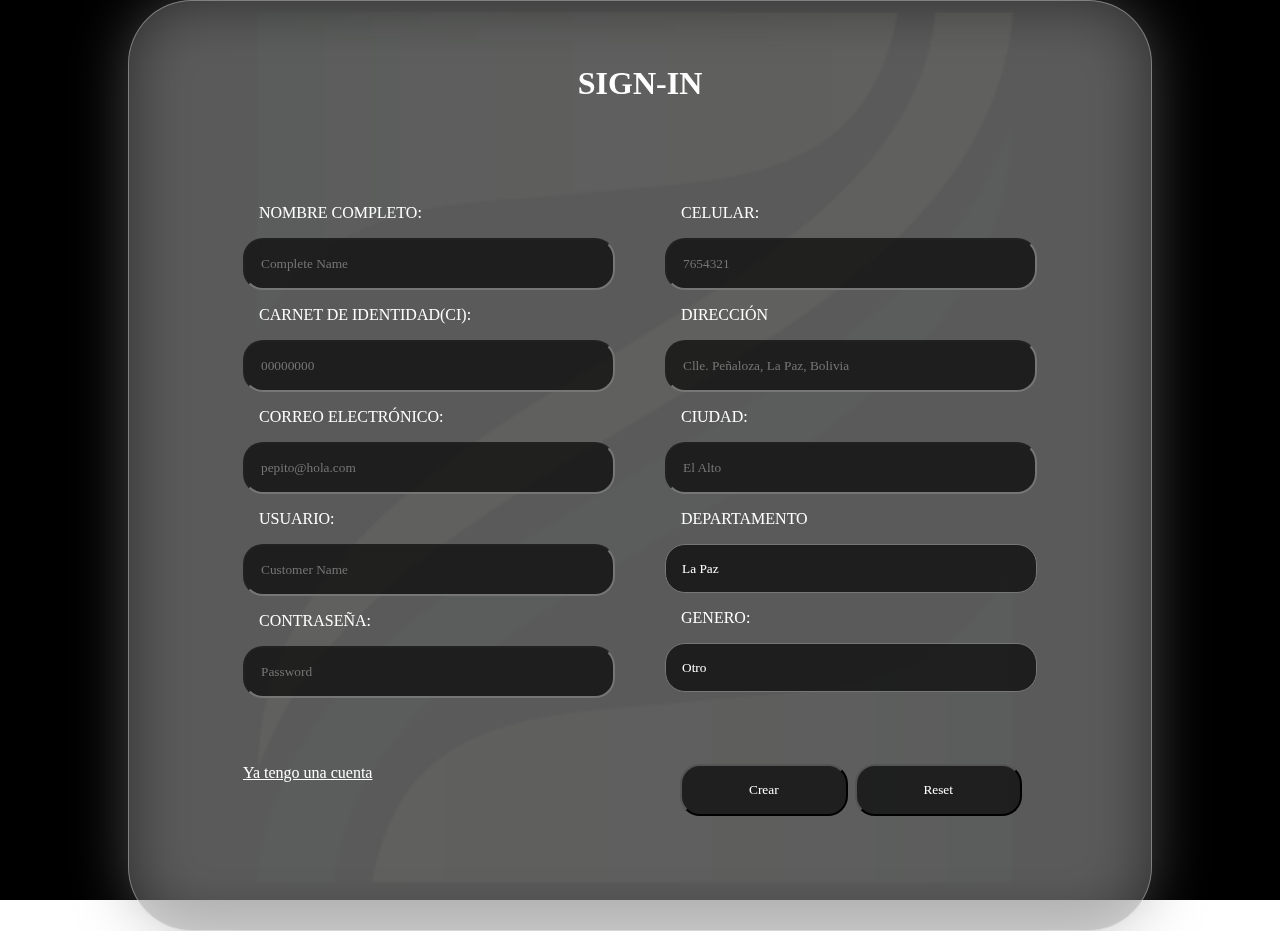
<file: html/sign_in.html>
<!DOCautocomplete="off" type html>
<html lang="es">
<head>
    <meta charset="UTF-8">
    <meta name="viewport" content="width=device-width, initial-scale=1.0">
    <title>login</title>
    <meta name="robots" content="noindex">
    <link rel="stylesheet" href="../css/log.css">
</head>
<body>
    <div class="background">
        <img src="../img/logo-zequitex-big.png" alt="fondo-logo-zequitex">
    </div>
    <div class="container">
        <div class="login-container">
            <form method="post" action="../php/sign_in.php" class="login-container__form">
                <div class="login-container__form__title">
                    <h1>SIGN-IN</h1>
                </div>
                <div class="login-container__form__input login-container__form__input--var">
                    <div class="form-part">
                        <label for="Name">Nombre Completo:</label>
                        <input autocomplete="off" type="text" id="Name" name="Usuario" placeholder="Complete Name">
                        <label for="CI">Carnet de Identidad(CI):</label>
                        <input autocomplete="off" type="text" id="CI" name="CI" placeholder="00000000">
                        <label for="email">Correo Electrónico:</label>
                        <input autocomplete="off" type="email" id="email" name="email" placeholder="pepito@hola.com">
                        <label for="Usuario">Usuario:</label>
                        <input autocomplete="off" type="text" id="Usuario" name="UsuarioName" placeholder="Customer Name">
                        <label for="Password">Contraseña:</label>
                        <input autocomplete="off" type="text" id="Password" name="UsuarioPassword" placeholder="Password">
                    </div>
                    <div class="form-part">
                        <label for="phone">Celular:</label>
                        <input autocomplete="off" type="text" id="phone" name="phone" placeholder="7654321">
                        <label for="Dir">Dirección</label>
                        <input autocomplete="off" type="text" id="Dir" name="dir" placeholder="Clle. Peñaloza, La Paz, Bolivia">
                        <label for="ciudad">ciudad:</label>
                        <input autocomplete="off" type="text" id="ciudad" name="ciudad" placeholder="El Alto">
                        <label for="dep">DEPARTAMENTO</label>
                        <select class="login-select" name="dep" id="dep">
                            <option value="1">La Paz</option>
                            <option value="2">Santa Cruz</option>
                            <option value="3">Cochabamba</option>
                            <option value="4">Oruro</option>
                            <option value="5">Potosi</option>
                            <option value="6">Tarija</option>
                            <option value="7">Chuquisaca</option>
                            <option value="8">Beni</option>
                            <option value="9">Pando</option>
                        </select>
                        <label for="gen">Genero:</label>
                        <select class="login-select" name="gen" id="gen" default="0">
                            <option value="M">Masculino</option>
                            <option value="F">Femenino</option>
                            <option value="O" selected>Otro</option>
                        </select>
                    </div>
                    <a class="form-link" href="login.html">Ya tengo una cuenta</a>
                    <div class="down-part">
                        <input class="form-button" type="submit" value="Crear">
                        <input type="reset" class="form-button">
                    </div>
                    
                </div>
            </form>
        </div>
    </div>
</body>
</html>
</file>
<file: css/style.css>
@import url('../fonts/fonts.css');
:root{
    --color-0:#CCFFC0;
    --color-1:#D5F1DF;
    --color-2:#A0DFB6;
    --color-3:#5FC984;
    --color-4:#36A05B;
    --color-5:#216238;
    --color-6:#1C5430;
    --color-7:#1B502E;
    --color-8:#164125;
    --color-9:#0F2E1A;
    --color-a:#0A1F11;
    --color-bg: #fff;
    --width-logo: clamp(200px, 225px, 250px);
    --color-a-navbar:#ffffff;
    --bg-button:#5b663d;
    --bg-sidebar:#9fb36c;
}
*{
    box-sizing: border-box;
    font-family: "Montserrat", "my-font", "sans-serif";
    cursor: none;
    scroll-behavior: smooth;
}
body,div,input,main,nav,ul,li,section,footer,aside,picture,figure{
    margin: 0;
    padding: 0;
}
body{
    overflow-x:hidden;
    background-color: var(--color-bg);
}

.section_welcome-user{
    width: 100%;
    min-height:100vh;
    display: flex;
    justify-content: center;
    align-items: center;
    background-color: var(--color-1);
    padding: 5px;
}
.section_welcome-user a, .section_welcome-user .arrow-down{
    z-index: 2;
}
#triangles-movement{
    position: absolute;
    width: 100%;
    height: 100vh;
    z-index: 1;
}
.welcome-user__container {
    min-width: clamp(250px, 30vw, 800px); 
    height: clamp(250px, 30vw, 800px);
    padding: 10px;
    border-radius: 50%;
    animation: button-center 1s infinite alternate ease-in-out;
    transform: scale(1);
    transition: transform .5s;
}
.welcome-user__container:hover {
    transform: scale(1.2);
}
.container__svg__defs .stop1 {
    stop-color: var(--color-5);
    stop-opacity: 1;
}
.container__svg__defs .stop2 {
    stop-color: var(--color-3);
    stop-opacity: 1;
}
.triangles-container__defs .stop3 {
    stop-color: #8a8;
    stop-opacity: 1;
}
.triangles-container__defs .stop4 {
    stop-color: #fff;
    stop-opacity: 1;
}
path{
    stroke: url(#gradient); 
    stroke-width: .1; 
    fill: url(#gradient); 
}
.path-triangle{
    stroke: url(#gradient2); 
    stroke-width: .1; 
    fill: url(#gradient2); 
}
.g-triangle path{
    fill: none;
    stroke-width: .5;
}
.g-triangle{
    transition: transform 5s linear;
}

.arrow-down{
    width: 2rem;
    height: 2rem;
    display: flex;
    justify-content: center;
    align-items: center;
    position: absolute;
    bottom: 0;
    font-size: 3rem;
    color: var(--color-4);
    animation: arrow-down 1.2s infinite;
}
.arrow-down::after, .arrow-down::before{
    content: "";
    height: .3rem;
    top: -.5rem;
    width: 3rem;
    background-color: var(--color-4);
    position: absolute;
    animation: arrow-down 1.2s infinite;
}
.arrow-down::after{
    width: 4rem;
    top: -1.4rem;
}
@keyframes arrow-down {
    0%{
        transform: translateY(-20px);
        opacity: 0;
    }
    100%{
        transform: translateY(0px);
        opacity: 1;
    }
}
@keyframes button-center{
    0%{
        box-shadow: 0px 0px 20px 5px var(--color-5);
        background-color: var(--color-2);
    }
    100%{
        box-shadow: 0px 0px 100px 5px var(--color-5);
        background-color: var(--color-1);
    }
}
#g-path-top{
    transform: translateX(16)
}


.c-cursor {
    --size: 20px;
    position: fixed;
    width: var(--size);
    height: var(--size);
    top: calc(var(--size) / -2);
    left: calc(var(--size) / -2);
    transform: translate(var(--cursor-x, -100px), var(--cursor-y, -100px)) translateZ(0);
    pointer-events: none;
    transition: none;
    z-index: 10000;
    will-change: transform;
}
.c-cursor__inner {
    display: block;
    width: 100%;
    height: 100%;
    border-radius: 50%;
    background-color: #000;
    border: 1px solid #000;
    transition: transform .15s ease-in-out, opacity .15s ease-in-out;
    transform: scale(1) translateZ(0);
}
.is-clicked .c-cursor__inner{
    opacity: .5;
}
.is-hidden .c-cursor__inner{
    opacity: 0;
}
.is-link-hovered .c-cursor__inner{
    transform: scale(.75) translateZ(0);
    background-color: #36A05B;
}
.background {
    width: clamp(250px, 100%, 1900px);
    height: 100vh;
    background-image: url(../img/background-logo.webp);
    background-size: contain;
    background-repeat: no-repeat;
    background-position: center; 
    position: fixed; 
    z-index: -100; 
    left: 50%; 
    transform: translateX(-50%); 
    opacity: 1;
}

/*HEADER START-CODE*/
.header-container{
    width: 100%;
    display: flex;
    justify-content: center;
    position: sticky;
    top: 0;
    height: 80px;
    background-color: #6a8;
    z-index: 10;
    overflow: hidden;
}
.header-wrapper{
    width: clamp(250px, 100vw, 1900px);
    display: grid;
    grid-template-areas: 
    "logo content-header content-header content-header content-header"
    "logo nav-search nav-search nav-search nav-search";
    padding: 0 5px;
}
.header__container-content{
    display: flex;
    width: 100%;
    justify-content: space-evenly;
    padding: 8px;
    gap: 5px;
}
.logo-container{
    grid-area: logo;
    display: flex;
    justify-content: center;
    align-items: center;
}
.logo-picture source, .logo-picture img{
    width: 150px;
    filter: drop-shadow(0 0 15px #999);
}
.search-nav{
    grid-area: nav-search;
    display: flex;
    justify-content: center;
    align-items: center;
}
.search-nav form{
    padding: 8px 90px;
    border-radius: 10px;
    min-width: max-content;
    display: flex;
    align-items: center;
}
.menu-navbar-container {
    grid-area: content-header;
    display: flex;
    gap: 10px;
    align-items: center;
    padding: 10px;
}
.menu-navbar-container .menu-navbar-container__ul {
    display: grid;
    grid-template-columns: 80% 20%;
    width: 100%;
    height: 100%;
    gap: 5px;
}
.container__division-ul__list{
    list-style: none;
    width: 100%;
    height: 100%;
}
.navbar-items-list{
    display: flex;
    width: 100%;
    height: 100%;
    justify-content: center;
    gap: 1%;
    flex-wrap: wrap;
}
.navbar-item {
    min-width: 80px;
    display: flex;
    text-align: center;
    border-radius: 7px;
    color: var(--color-a-navbar);
    text-transform: uppercase;
}
.navbar-item a:hover{
    opacity: .5;
}
.navbar-item a{
    display: flex;
    flex-direction: column;
    text-decoration: none;
    color: var(--color-a-navbar);
    justify-content: center;
    flex:1;
}
/*HEADER-END-CODE*/
/*HEADER-QUERIES-START*/
@media screen and (max-width:950px){
    .menu-navbar-container{
        display: none;
    }
}
/*HEADER-QUERIES-END*/
/*SIBAR-NAV-START-CODE*/
#open-menu, .sidebar-wrapper{
    display: none;
}
.sidebar__form{
    top: 10px;
    right: 0;
    position: absolute;
    z-index: 10;
    border-radius: 50%;
    width: 3rem;
    height: 3rem;
    box-shadow: 7px -3px 5px #000;
}
.sidebar-wrapper:has(#open-menu:checked) .sidebar{
    animation: sidebar-open .4s linear both;
}
.sidebar-wrapper:has(#open-menu:not(:checked)) .sidebar{
    animation: sidebar-close .4s linear both;
    animation-delay: -.5s;
}
#open-menu:checked ~ .open-button {
    display: none;
}
#open-menu:not(:checked) ~ .close-button {
    display: none;
}
.close-button{
    transform: rotate(180deg);
}
.open-button,
.close-button {
    background-color: var(--bg-button);
    right: 0;
    border-radius: 50%;
    display: flex;
    justify-content: center;
    align-items: center;
    width: 3rem;
    height: 3rem;
    user-select: none;
    font-size: 2rem;
    top: 200px;
    
}
body:has(#open-menu:checked){
    overflow: hidden;
}
.sidebar__form:has(#open-menu:checked){
    animation: button-movement-close .41s linear both;
}
.sidebar__form:has(#open-menu:not(:checked)){
    box-shadow: -7px 3px 5px #000;
    animation: button-movement-open .41s linear both;
    animation-delay: -.5s;
}

.sidebar {
    position: fixed;
    width: clamp(300px, 5vw, 900px); 
    right: clamp(-300px, -30vw, -900px);
    justify-content: right; 
    min-height: 90dvh;
    margin-top: -6px;
    top: 0;
    background-color: var(--bg-sidebar);
    border-radius: 90px 0 0 90px;
    padding: 40px 20px 40px 0;
    box-shadow: -7px 3px 5px #000;
    overflow-y: auto;
}
@keyframes button-movement-close {
    0%{
        right:-15px;
    }
    100%{
        right: clamp(270px, 29vw, 900px);
    }
}
@keyframes button-movement-open {
    0%{
        right: clamp(270px, 29vw, 900px);
    }
    100%{
        right: -15px;
    }
}
@keyframes sidebar-open {
    0%{
        right: clamp(-300px, -30vw, -900px);
    }
    100%{
        right: 0;
    }
}
@keyframes sidebar-close {
    0%{
        right:0;
    }
    100%{
        right: clamp(-300px, -30vw, -900px);
        box-shadow: none;
    }
}
.sidebar ul {
    display: flex;
    flex-direction: column;
    gap: 10px;
    width: 100%;
    min-height: 91dvh;
}
.item-sidebar {
    display: grid;
    grid-template-columns: 1fr 3fr;
    gap: 20px;
    width: 100%;
    padding: 15px;
    border-radius: 0 20px 20px 0;
    transition: background-color .09s ease;
}
.item-sidebar:first-child{
    border-top-left-radius: 20px;
}
.item-sidebar:last-child{
    border-bottom-left-radius: 20px;
}
.item-sidebar:hover{
    background-color: var(--color-bg);
}
.list-property-size{
    padding: 5px 0;
    height: 100%;
    width: 100%;
    display: flex;
    align-items: center;
}
.list__icon {
    justify-content: right;
    padding: 0px 0 9px 0;
    min-width: 0;
}
.list__option-text {
    justify-content: left;
    padding-left: 20px;
    min-width: 0;
}
.content-list {
    height: 100%; 
    width: max-content;
    text-decoration: none;
    font-size: 1.5rem;
}
.sidebar ul .item-sidebar:last-child {
    position: relative;
    bottom: 0;
    margin-top: auto;
}


/*SIDEBAR-END-CODE*/
/*SIDEBAR-QUERIES-START*/
@media screen and (max-width:950px){
    .sidebar-wrapper{
        display: block;
        
    }
    .header__container-content{
        justify-content: start;
    }
}
/*SIDEBAR-QUERIES-END*/
/*MAIN-START-CODE*/
main{
    padding: 0;
}
.main-wrapper {
    width: 100%;
    display: flex;
    flex-direction: column;
    align-items: center;
    height: max-content;
    margin-top: 80px;
}
.main-windows {
    width: clamp(300px, 100%, 1900px);
    min-height: 100vh;
    background-color: #9b9d;
    color: #000;
    font-size: 1em;
    padding: 20px 20px;
}
.main-windows:first-child {
    margin-top: -80px;
}
.main-windows:nth-child(2n) {
    background-color: #7b7d;
}


/*MAIN-END-CODE*/
</file>
<file: css/cursor.css>
@import url('../fonts/fonts.css');
:root{
    --color-0:#CCFFC0;
    --color-1:#D5F1DF;
    --color-2:#A0DFB6;
    --color-3:#5FC984;
    --color-4:#36A05B;
    --color-5:#216238;
    --color-6:#1C5430;
    --color-7:#1B502E;
    --color-8:#164125;
    --color-9:#0F2E1A;
    --color-a:#0A1F11;
    --color-bg: #fff;
    --width-logo: clamp(200px, 225px, 250px);
    --color-a-navbar:#c4ff9e;
    --color-a-navbar-hover:#74ff5e;
    --bg-header: #2c5920;
    --bg-sidebar-item-hover:#494;
    --bg-button:#5b663d;
    --color-arrow-button:#1c4530;
}
*{
    box-sizing: border-box;
    font-family: "Montserrat", "my-font", "sans-serif";
    cursor: none;
    scroll-behavior: smooth;
}
html{
    scrollbar-color: var(--color-3) var(--color-7);
    overflow-x:hidden;
}
.c-cursor {
    --size: 20px;
    position: fixed;
    width: var(--size);
    height: var(--size);
    top: calc(var(--size) / -2);
    left: calc(var(--size) / -2);
    transform: translate(var(--cursor-x, -100px), var(--cursor-y, -100px)) translateZ(0);
    pointer-events: none;
    transition: none;
    z-index: 10000;
    will-change: transform;
}
.c-cursor__inner {
    display: block;
    width: 100%;
    height: 100%;
    border-radius: 50%;
    background-color: #dfd;
    border: 2px solid #555;
    transition: transform .15s ease-in-out, opacity .15s ease-in-out;
    transform: scale(1) translateZ(0);
}
.is-clicked .c-cursor__inner{
    opacity: .7;
}
.is-hidden .c-cursor__inner{
    opacity: 0;
}
.is-link-hovered .c-cursor__inner{
    transform: scale(.75) translateZ(0);
    background-color: #585a;
    border: 1px solid #fff;
}
</file>
<file: css/menu.css>
@import url('../fonts/fonts.css');
*{
    font-family: "Poppins", "Montserrat", "my-font", "sans-serif";
}
:root{
    --color-0:#CCFFC0;
    --color-1:#D5F1DF;
    --color-2:#A0DFB6;
    --color-3:#5FC984;
    --color-4:#36A05B;
    --color-5:#216238;
    --color-6:#1C5430;
    --color-7:#1B502E;
    --color-8:#164125;
    --color-9:#0F2E1A;
    --color-a:#0A1F11;
    --color-bg: #fff;
    --width-logo: clamp(200px, 225px, 250px);
    --color-a-navbar:#c4ff9e;
    --color-a-navbar-hover:#74ff5e;
    --bg-header: #262e;
    --bg-sidebar-item-hover:#494;
    --bg-button:#5b663d;
}
div,input,main,nav,ul,li,section,footer,aside,picture,figure,html,body{
    margin: 0;
    padding: 0;
}
/*HEADER START-CODE*/
.header-container{
    width: 100%;
    display: flex;
    align-items: center;
    justify-content: center;
    position: sticky;
    top: 0;
    background-color: var(--bg-header);
    z-index: 11;
    overflow: hidden;
}
.search-section{
    display: flex;
    justify-content: center;
    align-items: center;
    padding: 1rem;
}
.header-wrapper{
    width: clamp(250px, 100vw, 1900px);
    display: grid;
    grid-template-areas: 
    "logo content-header content-header content-header content-header content-header"
    "logo nav-search nav-search nav-search nav-search nav-search";
    padding: 0 5px;
}
.search-section{
    grid-area: nav-search;
    display: flex;
    justify-content: left;
    align-items: center;
    padding: .3rem;
    gap: 20px;
}


.search{
    font-size: 2rem;
    opacity: 1;
    transition: opacity .5s;
    color: var(--color-a-navbar);
}
#buscador {
    background: linear-gradient(to bottom, var(--bg-header), var(--bg-sidebar-item-hover), var(--bg-header));
    color: white;
    padding: .3rem;
    border-radius: 20%;
    transition: width 1s, opacity 1s, transform 1s;
    width: 0;
    opacity: 0;
}
#buscador::placeholder {
    color: #fff;
}
#buscador:focus {
    outline: none;
    width: 50%;
    opacity: 1;
    transform: translate(calc(25% + 2rem));
}
#buscador:focus ~ .search{
    opacity: 0;
}

.header__container-content{
    display: flex;
    width: 100%;
    justify-content: space-evenly;
    padding: 8px;
    gap: 5px;
}
.logo-container{
    grid-area: logo;
    display: flex;
    justify-content: center;
    align-items: center;
}
.logo-picture source, .logo-picture img{
    width: 150px;
    filter: drop-shadow(2px 2px 5px #000);
}
.menu-navbar-container {
    grid-area: content-header;
    display: flex;
    gap: 10px;
    align-items: center;
    padding: 10px 10px 0 10px;
}
.menu-navbar-container .menu-navbar-container__ul {
    display: grid;
    grid-template-columns: 80% 20%;
    width: 100%;
    height: 100%;
    gap: 5px;
}
.container__division-ul__list{
    list-style: none;
    width: 100%;
    height: 100%;
}
.navbar-items-list{
    display: flex;
    width: 100%;
    height: 100%;
    justify-content: center;
    gap: 5px 1%;
    flex-wrap: wrap;
    align-items: start;
}
.navbar-item {
    min-width: 80px;
    display: flex;
    text-align: center;
    border-radius: 7px;
    text-transform: uppercase;
}
.navbar-item a{
    display: flex;
    flex-direction: column;
    text-decoration: none;
    color: var(--color-a-navbar);
    justify-content: center;
    flex:1;
}
.navbar-item a:hover{
    color: var(--color-a-navbar-hover);
}
.navbar-item a:before{
    content: "";
    height: 2px;
    top: 1.3rem;
    position: relative;
    background-color: var(--color-a-navbar-hover);
    width: 0;
}
.navbar-item a:hover:before {
    animation: link-movement .2s both;
}
.icon-navbar-usser{
    font-size: 2.5rem !important;
}
.icon-navbar-usser:before{
    display: none;
}
@keyframes link-movement {
    from{
        width: 0;
    }
    to{
        width: 100%;
    }
}
/*HEADER-END-CODE*/
/*HEADER-QUERIES-START*/
@media screen and (max-width:950px){
    .menu-navbar-container{
        display: none;
    }
}
/*HEADER-QUERIES-END*/
/*SIBAR-NAV-START-CODE*/
#open-menu, .sidebar-wrapper{
    display: none;
}
.sidebar__form{
    right: 0;
    top: 10px;
    position: absolute;
    z-index: 100;
    border-radius: 50%;
    width: 3rem;
    height: 3rem;
    box-shadow: 7px -3px 5px #000;
}
.sidebar-wrapper:has(#open-menu:checked) .sidebar{
    animation: sidebar-open .4s linear both;
}
.sidebar-wrapper:has(#open-menu:not(:checked)) .sidebar{
    animation: sidebar-close .4s linear both;
    animation-delay: -.5s;
}
#open-menu:checked ~ .open-button {
    display: none;
}
#open-menu:not(:checked) ~ .close-button {
    display: none;
}
.close-button{
    transform: rotate(180deg);
}
.open-button,
.close-button {
    background-color: var(--bg-button);
    right: 0;
    border-radius: 50%;
    display: flex;
    justify-content: center;
    align-items: center;
    width: 3rem;
    height: 3rem;
    user-select: none;
    font-size: 2rem;
    top: 200px;
    color: var(--color-arrow-button);
}
html:has(#open-menu:checked){
    overflow: hidden;
}
.sidebar__form:has(#open-menu:checked){
    animation: button-movement-close .41s linear both;
}
.sidebar__form:has(#open-menu:not(:checked)){
    box-shadow: -7px 3px 5px #000;
    animation: button-movement-open .41s linear both;
    animation-delay: -.5s;
}

.sidebar {
    position: fixed;
    width: clamp(300px, 5vw, 900px); 
    right: clamp(-300px, -30vw, -900px);
    justify-content: right; 
    min-height: 100dvh;
    top: 0px;
    background-color: var(--bg-header);
    border-radius: 25px 0 0 25px;
    padding: 40px 20px 40px 0;
    box-shadow: -7px 3px 5px #000;
    overflow-y: auto;
    color: var(--color-a-navbar);
}
@keyframes button-movement-close {
    0%{
        right:-15px;
    }
    100%{
        right: clamp(270px, 29vw, 900px);
    }
}
@keyframes button-movement-open {
    0%{
        right: clamp(270px, 29vw, 900px);
    }
    100%{
        right: -15px;
    }
}
@keyframes sidebar-open {
    0%{
        right: clamp(-300px, -30vw, -900px);
    }
    100%{
        right: 0;
    }
}
@keyframes sidebar-close {
    0%{
        right:0;
    }
    100%{
        right: clamp(-300px, -30vw, -900px);
        box-shadow: none;
    }
}
.sidebar ul {
    display: flex;
    flex-direction: column;
    gap: 10px;
    width: 100%;
    min-height: 91dvh;
    color: inherit;
}
.item-sidebar {
    display: grid;
    grid-template-columns: 1fr 3fr;
    gap: 20px;
    width: 100%;
    padding: 15px;
    border-radius: 0 20px 20px 0;
    transition: background-color .09s ease;
    color: inherit;
}
.item-sidebar:first-child{
    border-top-left-radius: 20px;
}
.item-sidebar:last-child{
    border-bottom-left-radius: 20px;
}
.item-sidebar:hover{
    background-color: var(--bg-sidebar-item-hover);
    color: var(--color-a-navbar-hover);
}
.list-property-size{
    padding: 5px 0;
    height: 100%;
    width: 100%;
    display: flex;
    align-items: center;
    color: inherit;
}
.list__icon {
    justify-content: right;
    min-width: 0;
    color: var(--color-a-navbar);
}
.material-symbols-outlined{
    text-decoration: none;
}
.list__option-text {
    justify-content: left;
    padding-left: 20px;
    min-width: 0;
    color: inherit;
}
.content-list {
    height: 100%; 
    width: max-content;
    text-decoration: none;
    font-size: 1.2rem;
    text-transform: uppercase;
    color: inherit;
}
.icon-navbar-usser{
    font-size:2rem;
}
.sidebar ul .item-sidebar:last-child {
    position: relative;
    bottom: 0;
    margin-top: auto;
}
footer{
    display: flex;
    background-color: #000;
    color: #fff;
    bottom: 0;
    width: clamp(250px, 100vw, 1900px);
    padding: 4rem 10rem;
}

/*SIDEBAR-END-CODE*/
/*SIDEBAR-QUERIES-START*/
@media screen and (max-width:950px){
    .sidebar-wrapper{
        display: block;
        
    }
    .header__container-content{
        justify-content: start;
    }
}
/*SIDEBAR-QUERIES-END*/

.footer {
    background-color: #000;
    color: #fff;
    padding: 2rem 1rem;
    text-align: center;
    display: flex;
    flex-direction: column;
    align-items: center;
}

.footer-content {
    margin-bottom: 1rem;
}

.footer-links {
    list-style: none;
    padding: 0;
    display: flex;
    justify-content: center;
    gap: 1rem;
}

.footer-link {
    color: #fff;
    text-decoration: none;
    transition: color 0.3s;
}

.footer-link:hover {
    color: #f0f0f0;
}

.footer-bottom {
    font-size: 0.875rem;
}
</file>
<file: css/log.css>
:root{
    --bg-main-window:#000f;
    --bg-form: #8885;
    --border-form: #888f;
    --color-form:#fff;
    --bg-form-input:#000a;
    --bg-form-input-hover:#000.5;
    --color-text:#fff;
    --color-text-hover:#ccc;
    --bg-color:#676f67cc;
    --color-primary:#0a1f11;
    
}
*{
    box-sizing: border-box;
    font-family: "Poppins", "Montserrat", "my-font", "sans-serif";
    margin: 0;
}
.container{
    display: flex;
    width: 100%;
    min-height: 100vh;
    justify-content: center;
    align-items: center;
}
.background{
    width: 100%;
    height: 100vh;
    position: fixed;
    display: flex;
    z-index: -10;
    justify-content: center;
}
.background img{
    height: 100%;
    object-fit: cover;
    position: relative;
    opacity: .1;
}
.background::before{
    content: "";
    width: 100%;
    height: 100vh;
    background-color: var(--bg-main-window);
    position: absolute;
}
.login-container{
    width: clamp(35%, 1100px, 80%);
    min-height: 80vh;
    display: flex;
    justify-content: center;
    padding: 0rem;
    position: relative;
    background-color: var(--bg-form);
    border: 1px solid #fff5;
    border-radius: 4rem;
}


.login-container__form{
    padding: 4rem;
    display: grid;
    grid-template-rows: max-content 1fr;
    gap: 20px;
    flex: 1;
    position:relative;
}

.login-container__form::after {
    content: "";
    border-radius: 4rem;
    position: absolute;
    top: 0;
    left: 0;
    width: 100%;
    height: 100%;
    background-color: var(--border-form);
    opacity: .5;
    filter: blur(30px);
    z-index: -1;
}


h1{
    width: max-content;
}
.login-container__form__title{
    width: 100%;
    display: flex;
    justify-content: center;
    color: var(--color-form);
}
.login-container__form__input{
    width: 100%;
    height: 100%;
    display: flex;
    justify-content: center;
    flex-direction: column;
    padding: 50px;
    gap: 50px;
}
.login-container__form__input label{
    width: 100%;
    display: block;
    text-transform: uppercase;
    padding: 0rem 0 0 1rem;
    color: var(--color-form);
}

.login-container__form__input input, .login-container__form__input select{
    width: 100%;
    background-color: var(--bg-form-input);
    display: block;
    border-radius: 20px;
    padding: 1rem;
    color: var(--color-text);
}
.login-container__form__input input:focus{
    outline: none;
}

.down-part{
    display: flex;
    gap: 7px;
    justify-content: center;
}
.form-button{
    width: 45% !important;
    color: var(--color-text);
    transition: background .5s;
}
.form-button:hover{
    cursor: pointer;
    background-color: var(--bg-form-input-hover);
}
.form-link{
    display: block;
    width: max-content;
    color: var(--color-text);
}
.form-link:hover{
    color: var(--color-text-hover);
}
.form-link:active{
    text-decoration: none;
}
.login-select{
    background-color: var(--bg-form-input);
}
.img-container{
    flex: 1;
    display: flex;
    align-items: center;
    justify-content: center;
    padding: 2rem;
}

.img-container img{
    width:clamp(50%, 500px, 80%);
    filter: grayscale(.4) drop-shadow(1px 1px 7px var(--bg-form));   
    position: sticky;
    top: 25vh;
}
.login-container__form__input--var{
    display: grid;
    grid-template-columns: repeat(2, 1fr);
    grid-template-rows: 1fr max-content;
}
.form-part{
    min-height: 100%;
    padding: 1rem 0;
}
.form-part label{
    padding: 1rem 0 1rem 1rem;
    display: block;
}
.form-part select{
    appearance: none;
    outline: none;
}
select option{
    background-color: #0000;
    font-size: 1rem;
}
.return-button{
    background-color: var(--color-primary);
    box-shadow: 1px 1px 10px #ccc;
    color: white;
    padding: 1rem;
    border-radius: 0 50% 50% 0;
    position: absolute;
}
.return-button a{
    text-decoration: none;
    color: inherit;
    font-size: 3rem;
}
.remember-container{
    display: flex;
    width: 100%;
    justify-content: left;
    user-select: none;
}
.remember-container label{
    width: max-content;
    padding: 0 1rem;
    display: flex;
    justify-content: left;
    align-items: center;
}
.remember-container input{
    display: none;
}
#additional-label {
    background-color: var(--bg-form-input);
    padding: .8rem;
    border-radius: 50%;
    filter:drop-shadow(0 0 10px var(--color-form));
    position: relative;
}
#additional-label::after{
    content: "";
    width: 55%;
    left: 0;
    top: 0;
    right: 0;
    bottom: 0;
    margin: auto;
    height: 55%;
    position: absolute;
    border-radius: 50%;
    display: none;
    background-color: #fffc;
}
.remember-container input:checked ~ #additional-label:after {
    display: block;
}
</file>
<file: css/storre.css>
:root {
    --product-element: #0003;
    --product-element-hover: #888;
    --product-element-active: #0007;
    --box-product-id: #000f;
    --id-select:#fff;
    --color-id-select:#000;
    --button-buy: #5c8;
    --bg-color: #c8ece3;
    --id-color:#fff;
    --send-button-hover: #01b689;
    --send-button: #013868;
    --send-button-text-hover: #000;
    --send-button-text: #fff;
}
*{
    font-family: "Poppins", "Montserrat", "my-font", "sans-serif";
}
main{
    display: flex;
    flex-direction: column;
    align-items: center;
}
.main-wrapper {
    background-color: var(--bg-color);
    width: clamp(300px, 100%, 1900px);
    min-height: 100vh;
}

.main-wrapper__products {
    display: grid;
    grid-template-columns: repeat(auto-fill, minmax(15rem, 1fr));
    grid-auto-rows: calc(max-content + 1rem);
    padding: 25px;
    gap: 5px;
    justify-content: center;
    align-content: center;
    margin: 0 auto;
}

.box-product {
    background-color: var(--product-element);
    display: flex;
    flex-direction: column;
    padding: 2.2rem 2rem 5rem 2rem;
    border-radius: 3.5rem;
    align-items: center;
    position: relative;
    transition: transform .8s, opacity .8s;
    margin: auto;
    width: 100%;
    min-height: 100%;
    letter-spacing: 1px;
    text-shadow: 1px 1px 15px black;
    color: white;
    user-select: none;
}


.box-product p{
    text-align: center;
}


.box-product:active {
    background-color: var(--product-element-active);
}



.item-select {
    background-color: var(--product-element-active);
}

.box-product__id {
    position: absolute;
    background-color: var(--box-product-id);
    color: var(--id-color);
    border-radius: 50%;
    width: 2rem;
    height: 2rem;
    display: flex;
    align-items: center;
    justify-content: center;
    left: 0;
    top: 0;
    box-shadow: 0px 0px 5px black;
    z-index: 11;
}
.id-select{
    background-color: var(--id-select);
    color: var(--color-id-select);
}

.box-product__img {
    width: 100%;
    height: auto;
    aspect-ratio: 1/1;
    border-radius: 1.5rem;
    object-fit: cover;
}
.box-product__title{
    font-weight: 750;
    text-decoration: underline;
    text-transform: uppercase;
}
.box-product__text {
    font-weight: 500;
}
.box-product__container-text{
    border-top: 1px solid black;
    width: 110%;
    display: flex;
    justify-content: center;
    flex-direction: column;
    align-items: center;
}
.box-product__container-img{
    border-bottom: 1px solid black;
    width: 110%;
}

.form-buy {
    width: 100%;
    height: max-content;
    width: max-content;
    padding: 5px;
    display: flex;
    justify-content: center;
    position: sticky;
    bottom: 50px;
    z-index: 15;
    left: 0;
    right: 0;
    margin: 0 auto;
}

.send-button {
    padding: 20px;
    background-color: var(--send-button);
    transition: border 0.5s, background 0.5s, color 0.5s;
    font-size: 1.5rem;
    border-radius: 20px;
    color: var(--send-button-text);
    font-weight: 700;
    z-index: 15;
}

.send-button:hover {
    background-color: var(--send-button-hover);
    color: var(--send-button-text-hover);
}

.button-select{
    background-color: #444;
    color: white;
    border-radius: 20px;
    bottom: 2rem;
    position: absolute;
}
.title{
    display: flex;
    justify-content: center;
    align-items: center;
}
.title-text{
    font-size: 3rem;
    margin: .5rem 0;
    font-weight: 700;
    color: #ffd700;
    filter: drop-shadow(1px 1px 2px black);
}
.price{
    font-size: 1.5rem;
    font-weight: 700;
    color: #ffd700;
}
.description{
    font-size: 1.1rem;
    font-weight: 500;
    color: #fff;
    text-align: center;
    margin-top: .5rem;
    text-transform: lowercase;
}
.description::first-letter{
    text-transform: uppercase;
}

footer{
    background-color: red;
}
.agotado_element {
    position: relative;
    opacity: 0.8;
    filter: grayscale(80%);
    transition: all 0.3s ease;
}

.agotado {
    position: absolute;
    top: 0;
    left: 0;
    width: 100%;
    height: 100%;
    border-radius: 3.5rem;
    background: rgba(0, 0, 0, 0.5);
    backdrop-filter: blur(2px);
    display: flex;
    justify-content: center;
    align-items: center;
    overflow: hidden;
}

.agotado_message {
    color: #ffffff;
    font-weight: 800;
    font-size: 2rem;
    text-transform: uppercase;
    background: rgba(255, 0, 0, 0.8);
    padding: 0.5rem 2rem;
    border-radius: 8px;
    transform: rotate(-15deg);
    box-shadow: 0 2px 10px rgba(0, 0, 0, 0.3);
    letter-spacing: 2px;
    animation: pulse 2s infinite;
}

@keyframes pulse {
    0% {
        transform: rotate(-15deg) scale(1);
    }
    50% {
        transform: rotate(-15deg) scale(1.1);
    }
    100% {
        transform: rotate(-15deg) scale(1);
    }
}
</file>
<file: css/loader.css>
.loader {
    display: flex;
    justify-content: center;
    align-items: center;
    height: 50vh;
}

.spinner {
    border: 4px solid #f3f3f3;
    border-top: 4px solid #ffd700;
    border-radius: 50%;
    width: 40px;
    height: 40px;
    animation: spin 1s linear infinite;
}

@keyframes spin {
    0% { transform: rotate(0deg); }
    100% { transform: rotate(360deg); }
}
</file>
<file: css/menuu.css>
@import url('../fonts/fonts.css');
*{
    font-family: "Poppins", "Montserrat", "my-font", "sans-serif";
}
:root{
    --color-0:#CCFFC0;
    --color-1:#D5F1DF;
    --color-2:#A0DFB6;
    --color-3:#5FC984;
    --color-4:#36A05B;
    --color-5:#216238;
    --color-6:#1C5430;
    --color-7:#1B502E;
    --color-8:#164125;
    --color-9:#0F2E1A;
    --color-a:#0A1F11;
    --color-bg: #fff;
    --width-logo: clamp(200px, 225px, 250px);
    --color-a-navbar:#fff;
    --color-a-navbar-hover:#fff;
    --bg-header: #02684f;
    --bg-sidebar-item-hover:#494;
    --bg-button:#5b663d;
    --color-fondo: #dcf1eb;
    --color-encabezado: #02684f;
}
body{
    background-color: #c8ece3;
}
div,input,main,nav,ul,li,section,footer,aside,picture,figure,html,body{
    margin: 0;
    padding: 0;
}
/*HEADER START-CODE*/
.header-container{
    background-color: transparent;
    color: var(--color-fondo);
    padding: 1rem;
    position: sticky;
    width: 100%;
    top: 0;
    z-index: 1000;
    backdrop-filter: blur(20px);
}
.header-container::before{
    content: '';
    position: absolute;
    top: 0;
    left: 0;
    width: 100%;
    height: 100%;
    background-color: var(--color-encabezado);
    opacity: .6;
    z-index: -10;
}
.search-section{
    display: flex;
    justify-content: center;
    align-items: center;
    padding: 1rem;
}
.header-wrapper{
    width: clamp(250px, 100vw, 1900px);
    display: grid;
    grid-template-areas: 
    "logo content-header content-header content-header content-header content-header"
    "logo nav-search nav-search nav-search nav-search nav-search";
    padding: 0 5px;
}
.search-section{
    grid-area: nav-search;
    display: flex;
    justify-content: left;
    align-items: center;
    padding: .3rem;
    gap: 20px;
}

#buscador {
    background: linear-gradient(to bottom, var(--color-encabezado), #fff2, var(--color-encabezado));
    color: white;
    padding: .3rem;
    border-radius: 20%;
    transition: width 1s, opacity 1s, transform 1s;
    width: 0;
    opacity: 0;
}
#buscador::placeholder {
    color: #fff;
}
#buscador:focus {
    outline: none;
    width: 50%;
    opacity: 1;
    transform: translate(calc(25% + 2rem));
}
#buscador:focus ~ .search{
    opacity: 0;
}

.header__container-content{
    display: flex;
    width: 100%;
    justify-content: space-evenly;
    padding: 8px;
    gap: 5px;
}
.logo-container{
    grid-area: logo;
    display: flex;
    justify-content: center;
    align-items: center;
}
.logo-picture source, .logo-picture img{
    width: 150px;
    filter: drop-shadow(2px 2px 5px #000);
}
.menu-navbar-container {
    grid-area: content-header;
    display: flex;
    gap: 10px;
    align-items: center;
    padding: 10px 10px 0 10px;
}
.menu-navbar-container .menu-navbar-container__ul {
    display: grid;
    grid-template-columns: 80% 20%;
    width: 100%;
    height: 100%;
    gap: 5px;
}
.container__division-ul__list{
    list-style: none;
    width: 100%;
    height: 100%;
}
.navbar-items-list{
    display: flex;
    width: 100%;
    height: 100%;
    justify-content: center;
    gap: 5px 1%;
    flex-wrap: wrap;
    align-items: start;
}
.navbar-item {
    min-width: 80px;
    display: flex;
    text-align: center;
    border-radius: 7px;
    text-transform: uppercase;
}
.navbar-item a{
    display: flex;
    flex-direction: column;
    text-decoration: none;
    color: var(--color-a-navbar);
    justify-content: center;
    flex:1;
}
.navbar-item a:hover{
    color: var(--color-a-navbar-hover);
}
.navbar-item a:before{
    content: "";
    height: 2px;
    top: 1.3rem;
    position: relative;
    background-color: var(--color-a-navbar-hover);
    width: 0;
}
.navbar-item a:hover:before {
    animation: link-movement .2s both;
}
.icon-navbar-usser{
    font-size: 2.5rem !important;
}
.icon-navbar-usser:before{
    display: none;
}
@keyframes link-movement {
    from{
        width: 0;
    }
    to{
        width: 100%;
    }
}
/*HEADER-END-CODE*/
/*HEADER-QUERIES-START*/
@media screen and (max-width:950px){
    .menu-navbar-container{
        display: none;
    }
}
/*HEADER-QUERIES-END*/
/*SIBAR-NAV-START-CODE*/
#open-menu, .sidebar-wrapper{
    display: none;
}
.sidebar__form{
    right: 0;
    top: 10px;
    position: absolute;
    z-index: 100;
    border-radius: 50%;
    width: 3rem;
    height: 3rem;
    box-shadow: 7px -3px 5px #000;
}
.sidebar-wrapper:has(#open-menu:checked) .sidebar{
    animation: sidebar-open .4s linear both;
}
.sidebar-wrapper:has(#open-menu:not(:checked)) .sidebar{
    animation: sidebar-close .4s linear both;
    animation-delay: -.5s;
}
#open-menu:checked ~ .open-button {
    display: none;
}
#open-menu:not(:checked) ~ .close-button {
    display: none;
}
.close-button{
    transform: rotate(180deg);
}
.open-button,
.close-button {
    background-color: var(--bg-button);
    right: 0;
    border-radius: 50%;
    display: flex;
    justify-content: center;
    align-items: center;
    width: 3rem;
    height: 3rem;
    user-select: none;
    font-size: 2rem;
    top: 200px;
    color: var(--color-arrow-button);
}
html:has(#open-menu:checked){
    overflow: hidden;
}
.sidebar__form:has(#open-menu:checked){
    animation: button-movement-close .41s linear both;
}
.sidebar__form:has(#open-menu:not(:checked)){
    box-shadow: -7px 3px 5px #000;
    animation: button-movement-open .41s linear both;
    animation-delay: -.5s;
}

.sidebar {
    position: fixed;
    width: clamp(300px, 5vw, 900px); 
    right: clamp(-300px, -30vw, -900px);
    justify-content: right; 
    min-height: 100dvh;
    top: 0px;
    background-color: var(--bg-header);
    border-radius: 25px 0 0 25px;
    padding: 40px 20px 40px 0;
    box-shadow: -7px 3px 5px #000;
    overflow-y: auto;
    color: var(--color-a-navbar);
}
@keyframes button-movement-close {
    0%{
        right:-15px;
    }
    100%{
        right: clamp(270px, 29vw, 900px);
    }
}
@keyframes button-movement-open {
    0%{
        right: clamp(270px, 29vw, 900px);
    }
    100%{
        right: -15px;
    }
}
@keyframes sidebar-open {
    0%{
        right: clamp(-300px, -30vw, -900px);
    }
    100%{
        right: 0;
    }
}
@keyframes sidebar-close {
    0%{
        right:0;
    }
    100%{
        right: clamp(-300px, -30vw, -900px);
        box-shadow: none;
    }
}
.sidebar ul {
    display: flex;
    flex-direction: column;
    gap: 10px;
    width: 100%;
    min-height: 91dvh;
    color: inherit;
}
.item-sidebar {
    display: grid;
    grid-template-columns: 1fr 3fr;
    gap: 20px;
    width: 100%;
    padding: 15px;
    border-radius: 0 20px 20px 0;
    transition: background-color .09s ease;
    color: inherit;
}
.item-sidebar:first-child{
    border-top-left-radius: 20px;
}
.item-sidebar:last-child{
    border-bottom-left-radius: 20px;
}
.item-sidebar:hover{
    background-color: var(--bg-sidebar-item-hover);
    color: var(--color-a-navbar-hover);
}
.list-property-size{
    padding: 5px 0;
    height: 100%;
    width: 100%;
    display: flex;
    align-items: center;
    color: inherit;
}
.list__icon {
    justify-content: right;
    min-width: 0;
    color: var(--color-a-navbar);
}
.material-symbols-outlined{
    text-decoration: none;
}
.list__option-text {
    justify-content: left;
    padding-left: 20px;
    min-width: 0;
    color: inherit;
}
.content-list {
    height: 100%; 
    width: max-content;
    text-decoration: none;
    font-size: 1.2rem;
    text-transform: uppercase;
    color: inherit;
}
.icon-navbar-usser{
    font-size:2rem;
}
.sidebar ul .item-sidebar:last-child {
    position: relative;
    bottom: 0;
    margin-top: auto;
}
footer{
    display: flex;
    background-color: #000;
    color: #fff;
    bottom: 0;
    width: clamp(250px, 100vw, 1900px);
    padding: 4rem 10rem;
}

/*SIDEBAR-END-CODE*/
/*SIDEBAR-QUERIES-START*/
@media screen and (max-width:950px){
    .sidebar-wrapper{
        display: block;
        
    }
    .header__container-content{
        justify-content: start;
    }
}
/*SIDEBAR-QUERIES-END*/

.footer {
    background-color: #000;
    color: #fff;
    padding: 2rem 1rem;
    text-align: center;
    display: flex;
    flex-direction: column;
    align-items: center;
}

.footer-content {
    margin-bottom: 1rem;
}

.footer-links {
    list-style: none;
    padding: 0;
    display: flex;
    justify-content: center;
    gap: 1rem;
}

.footer-link {
    color: #fff;
    text-decoration: none;
    transition: color 0.3s;
}

.footer-link:hover {
    color: #f0f0f0;
}

.footer-bottom {
    font-size: 0.875rem;
}
</file>
